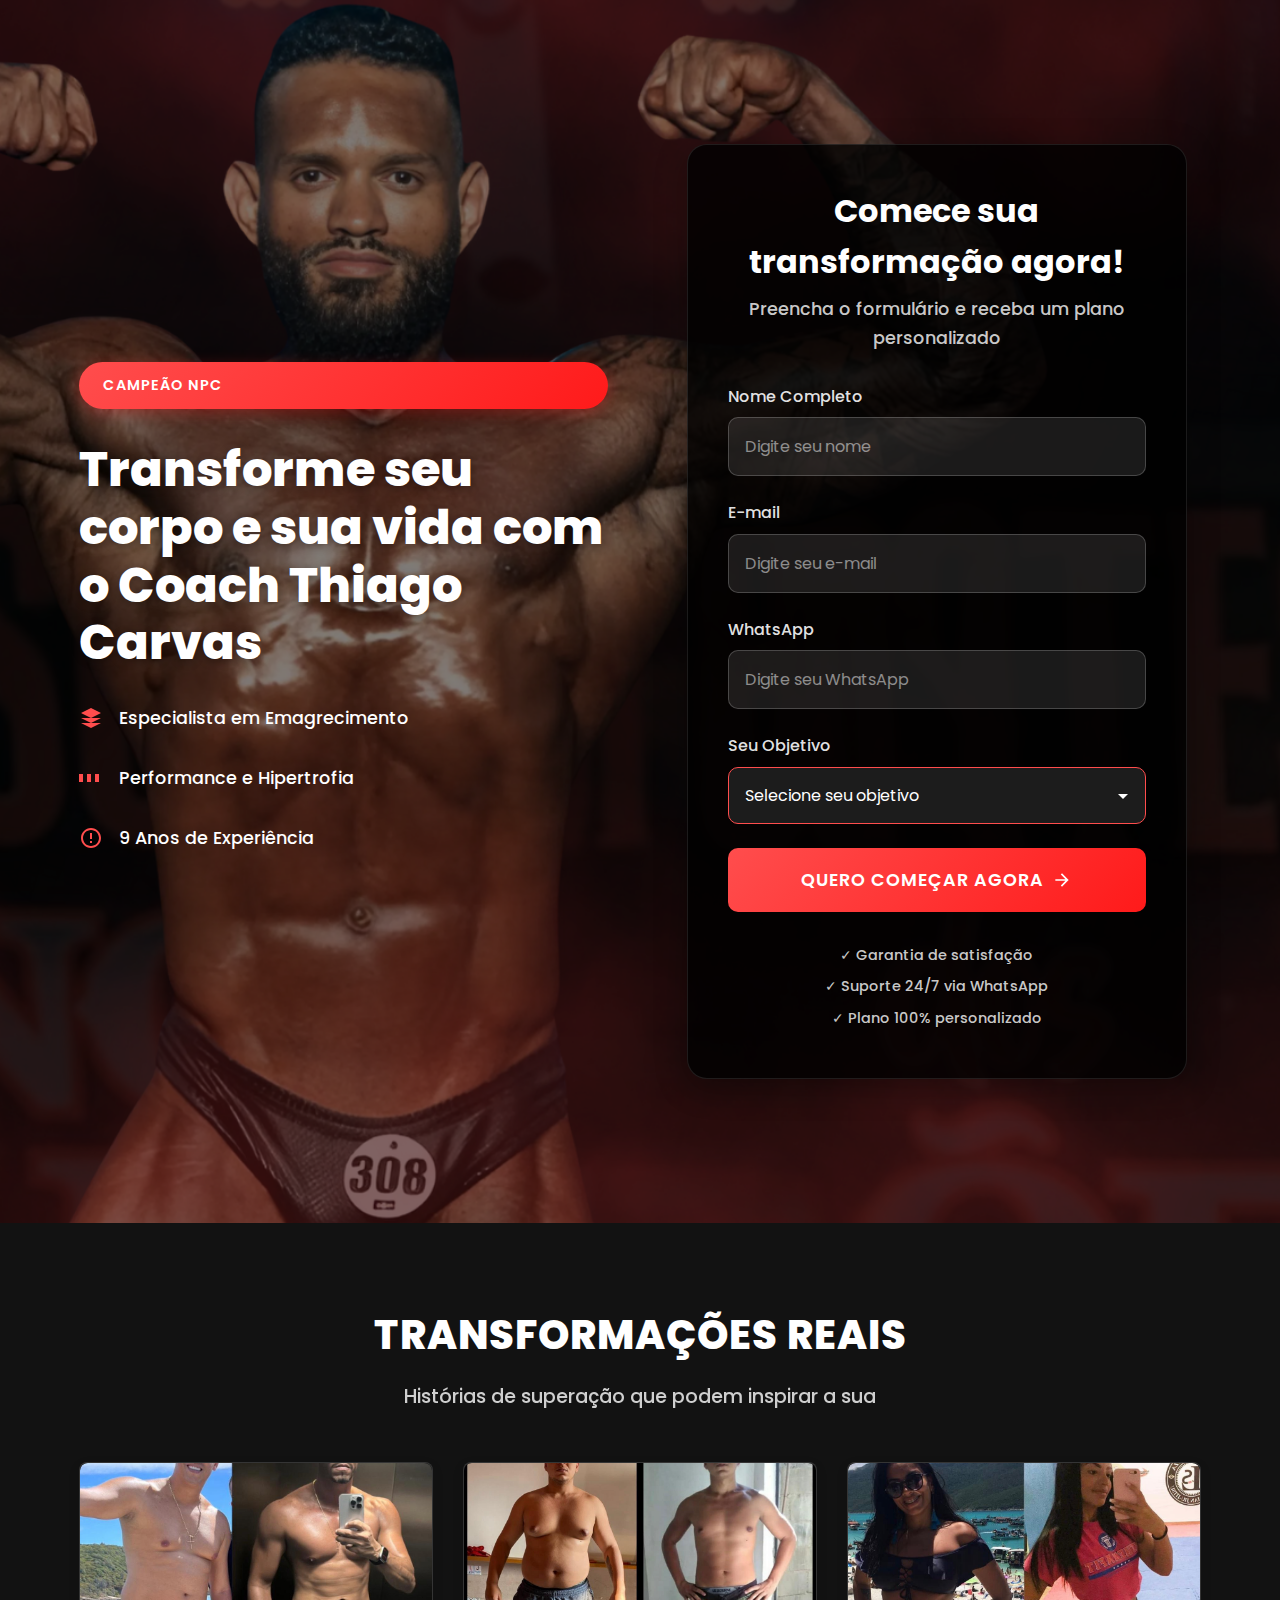
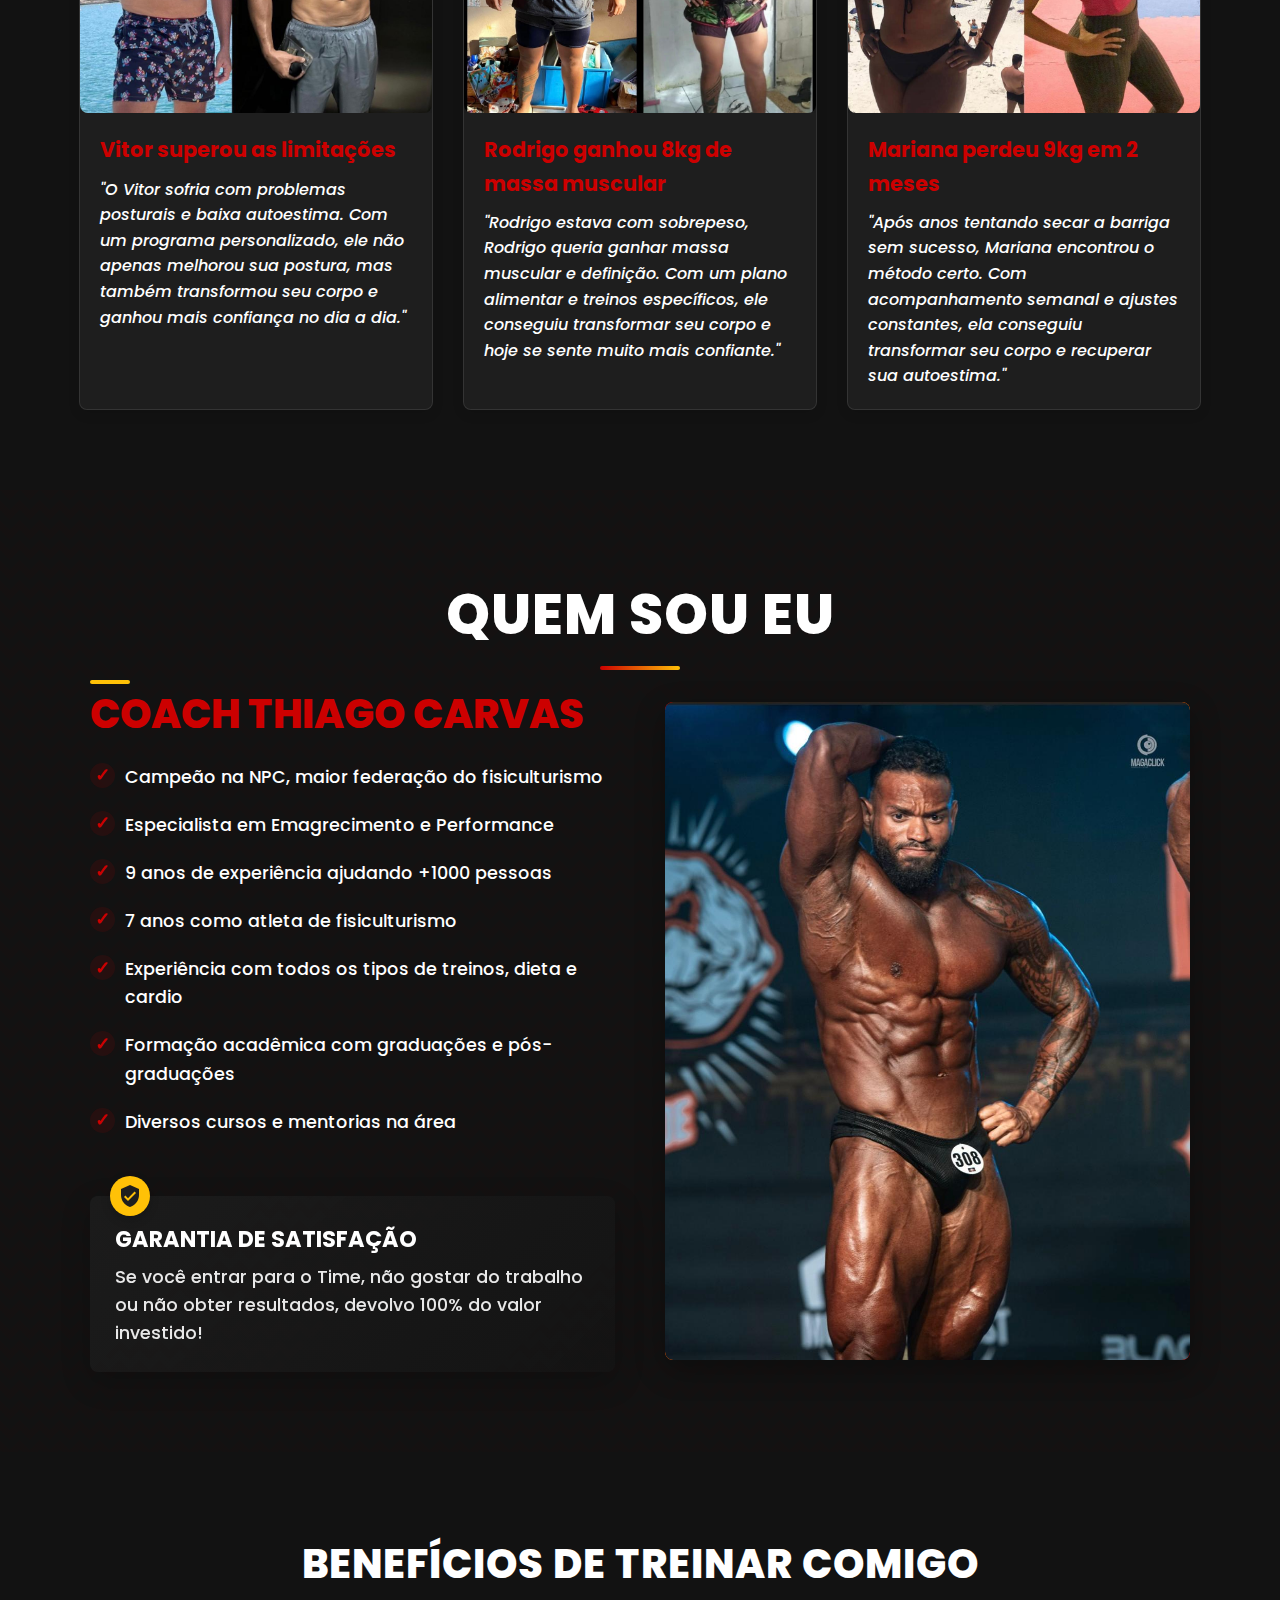
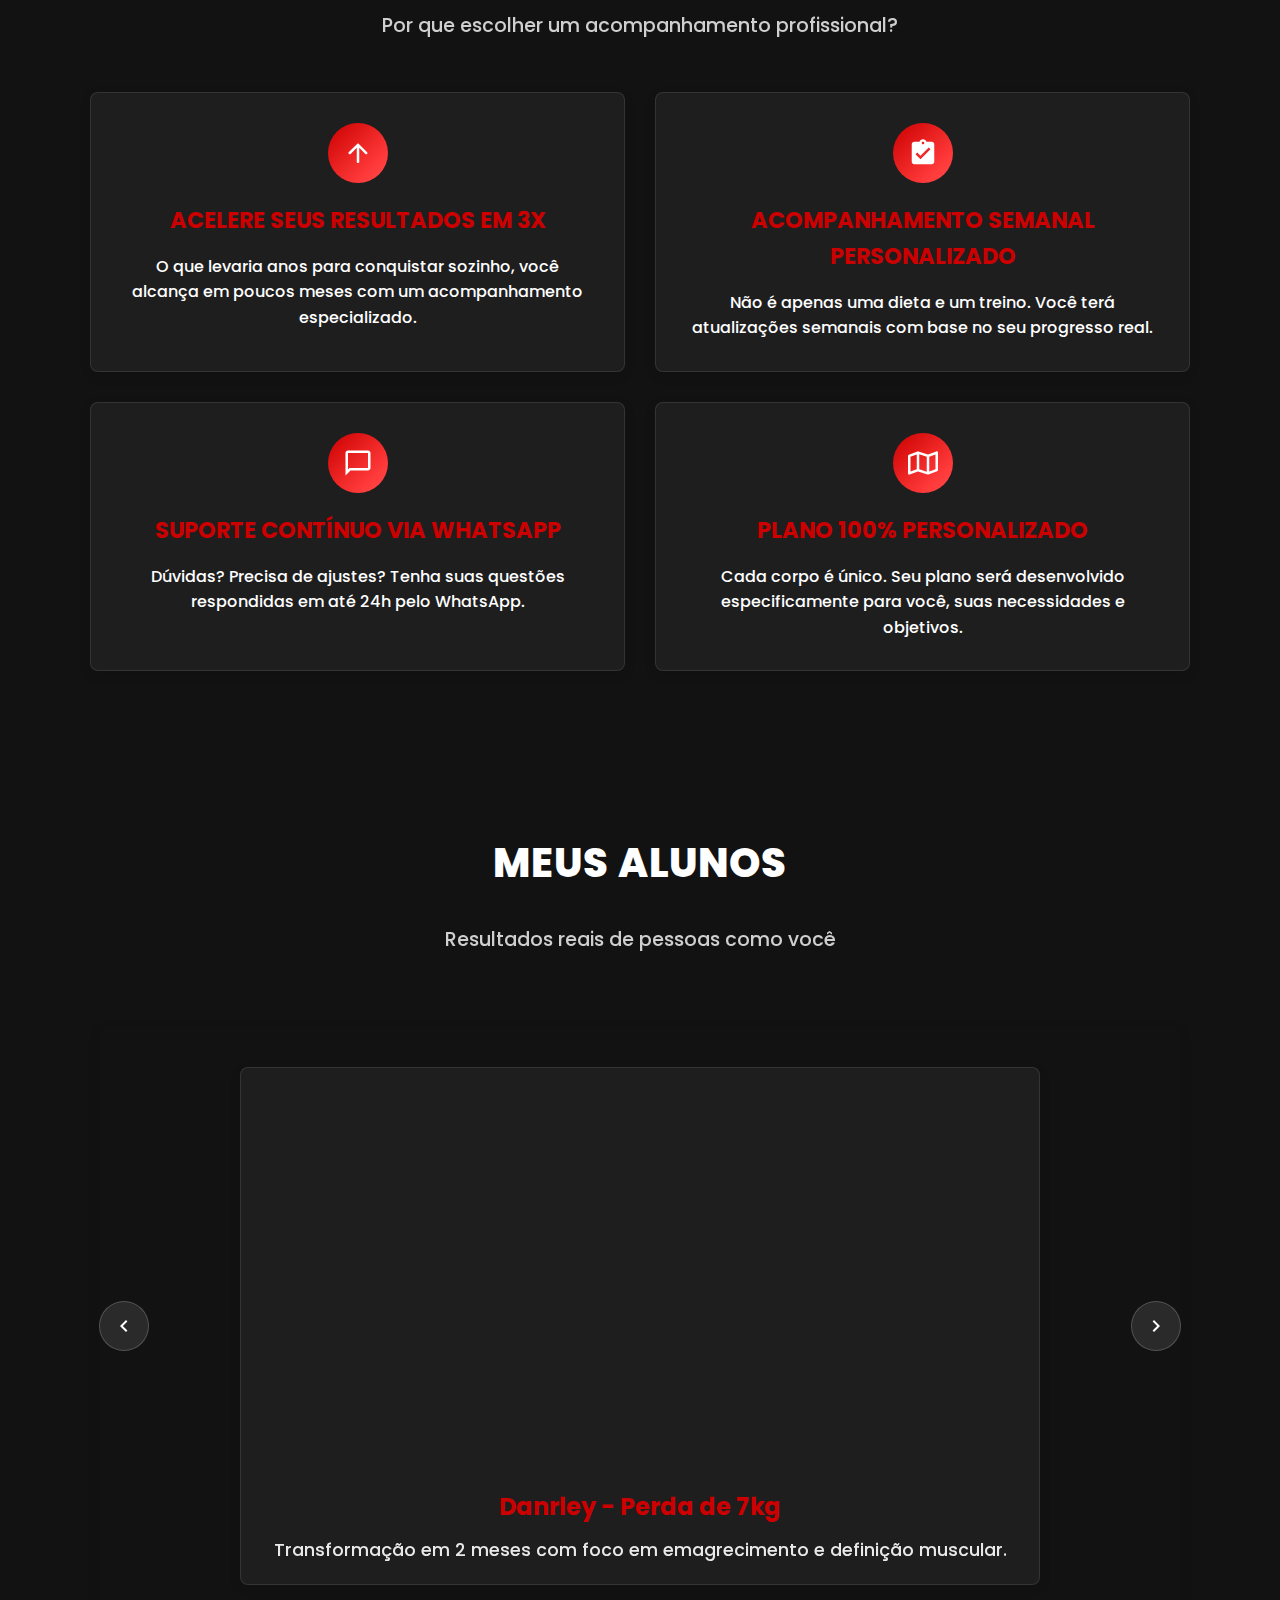
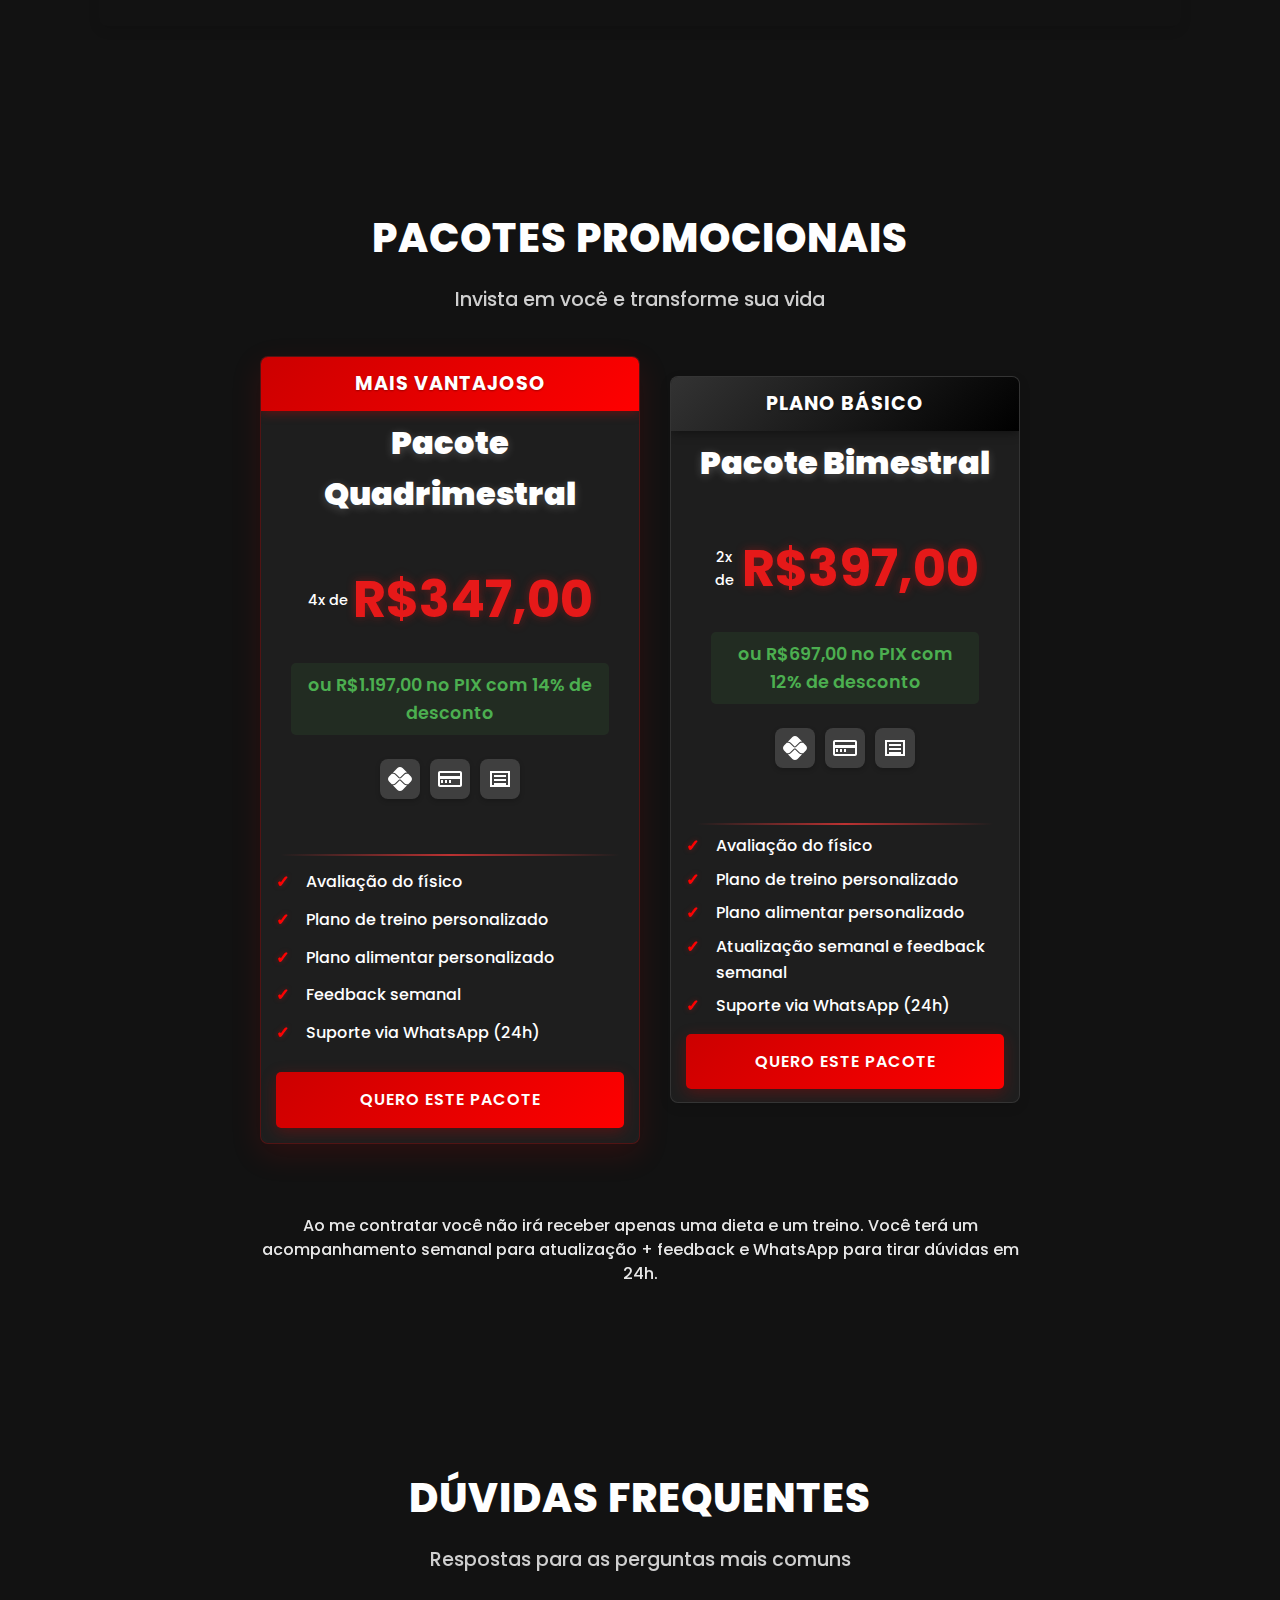
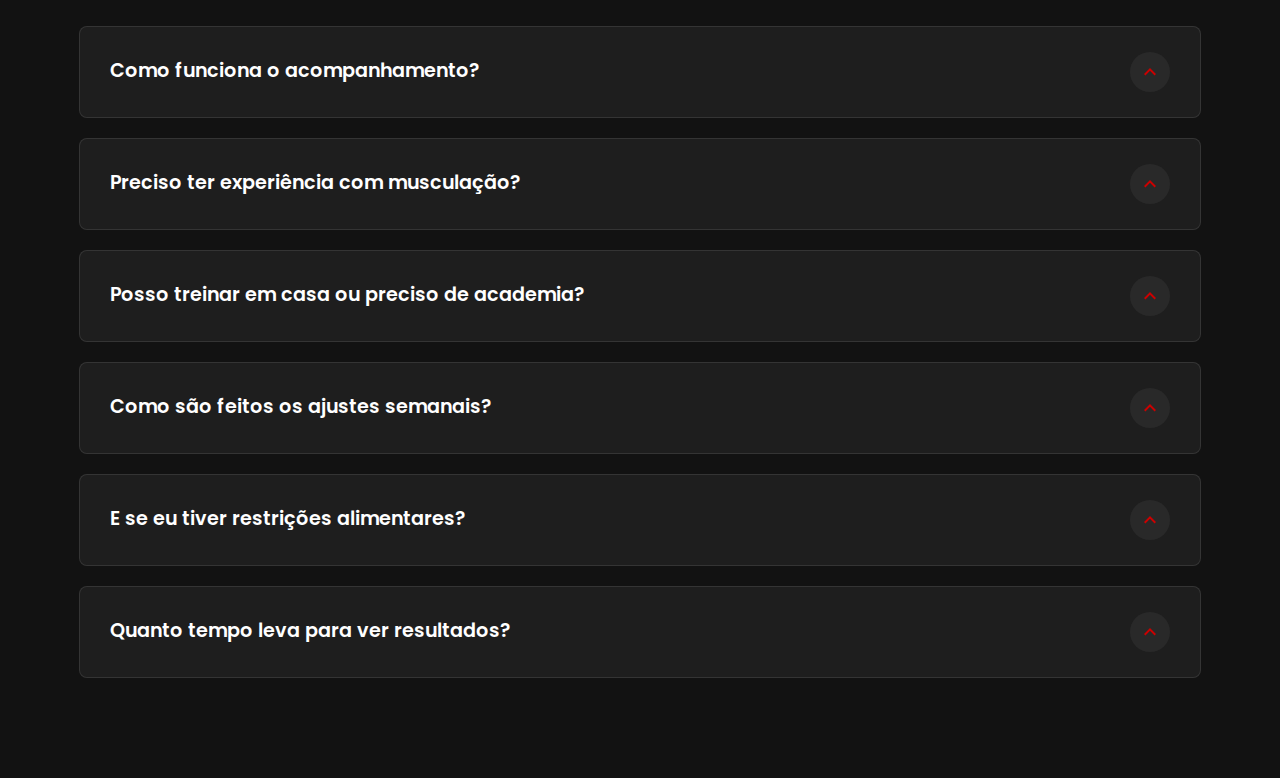
<file: index.html>
<!DOCTYPE html>
<html lang="pt-BR">
<!-- No head do documento -->
<head>
    <meta charset="UTF-8">
    <meta name="viewport" content="width=device-width, initial-scale=1.0">
    <title>Coach Thiago Carvas - Especialista em Emagrecimento e Performance</title>
    
    <!-- Estilos CSS -->
    <link rel="stylesheet" href="styles/reset.css">
    <link rel="stylesheet" href="styles/global.css">
    <link rel="stylesheet" href="styles/animations.css">
    <link rel="stylesheet" href="styles/banner.css">
    <link rel="stylesheet" href="styles/dores.css">
    <link rel="stylesheet" href="styles/quem-sou.css">
    <link rel="stylesheet" href="styles/beneficios.css">
    <link rel="stylesheet" href="styles/alunos.css">
    <link rel="stylesheet" href="styles/pacotes.css">
    <link rel="stylesheet" href="styles/preco.css">
    <link rel="stylesheet" href="styles/duvidas.css">
    <link rel="stylesheet" href="styles/transformacoes.css">
    
    <!-- Fontes -->
    <link rel="preconnect" href="https://fonts.googleapis.com">
    <link rel="preconnect" href="https://fonts.gstatic.com" crossorigin>
    <link href="https://fonts.googleapis.com/css2?family=Poppins:wght@300;400;500;600;700;800&family=Montserrat:wght@300;400;500;600;700;800&display=swap" rel="stylesheet">
    
    <link rel="preconnect" href="https://fonts.googleapis.com">
    <link rel="preconnect" href="https://fonts.gstatic.com" crossorigin>
    <link href="https://fonts.googleapis.com/css2?family=Montserrat:wght@300;400;500;600;700;800&display=swap" rel="stylesheet">
</head>
<body>
    <!-- Seção Banner -->
    <section id="banner" class="section-banner">
        <div class="banner-overlay"></div>
        <div class="container">
            <div class="banner-content">
                <div class="banner-text">
                    <div class="banner-badge">
                        <span>CAMPEÃO NPC</span>
                    </div>
                    <h1>Transforme seu corpo e sua vida com o Coach Thiago Carvas</h1>
                    <div class="banner-features">
                        <div class="feature-item">
                            <svg xmlns="http://www.w3.org/2000/svg" viewBox="0 0 24 24" fill="currentColor">
                                <path d="M12 2L2 7l10 5 10-5-10-5zM2 17l10 5 10-5M2 12l10 5 10-5"/>
                            </svg>
                            <span>Especialista em Emagrecimento</span>
                        </div>
                        <div class="feature-item">
                            <svg xmlns="http://www.w3.org/2000/svg" viewBox="0 0 24 24" fill="currentColor">
                                <path d="M20 12h-4V8h4v4zm0 4h-4v-4h4v4zm-8-8H8v4h4V8zm0 4H8v4h4v-4zM4 8H0v4h4V8zm0 4H0v4h4v-4z"/>
                            </svg>
                            <span>Performance e Hipertrofia</span>
                        </div>
                        <div class="feature-item">
                            <svg xmlns="http://www.w3.org/2000/svg" viewBox="0 0 24 24" fill="currentColor">
                                <path d="M12 2C6.48 2 2 6.48 2 12s4.48 10 10 10 10-4.48 10-10S17.52 2 12 2zm0 18c-4.41 0-8-3.59-8-8s3.59-8 8-8 8 3.59 8 8-3.59 8-8 8zm-1-13h2v6h-2zm0 8h2v2h-2z"/>
                            </svg>
                            <span>9 Anos de Experiência</span>
                        </div>
                    </div>
                </div>
                <div class="banner-form-container">
                    <div class="banner-form">
                        <div class="form-header">
                            <h2>Comece sua transformação agora!</h2>
                            <p>Preencha o formulário e receba um plano personalizado</p>
                        </div>
                        <form id="lead-form" action="https://formspree.io/f/mkgjgyjz" method="POST">
                            <div class="form-group">
                                <label for="nome">Nome Completo</label>
                                <input type="text" id="nome" name="nome" placeholder="Digite seu nome" required>
                            </div>
                            <div class="form-group">
                                <label for="email">E-mail</label>
                                <input type="email" id="email" name="email" placeholder="Digite seu e-mail" required>
                            </div>
                            <div class="form-group">
                                <label for="whatsapp">WhatsApp</label>
                                <input type="tel" id="whatsapp" name="whatsapp" placeholder="Digite seu WhatsApp" required>
                            </div>
                            <div class="form-group">
                                <label for="objetivo">Seu Objetivo</label>
                                <select id="objetivo" name="objetivo" required>
                                    <option value="" disabled selected>Selecione seu objetivo</option>
                                    <option value="emagrecimento">Emagrecimento</option>
                                    <option value="hipertrofia">Hipertrofia</option>
                                    <option value="performance">Performance</option>
                                    <option value="saude">Saúde e bem-estar</option>
                                </select>
                            </div>
                            <input type="hidden" name="_subject" value="Novo Lead - Site Coach Thiago Carvas">
                            <input type="text" name="_gotcha" style="display:none">
                            <button type="submit" class="btn-primary">
                                <span>QUERO COMEÇAR AGORA</span>
                                <svg xmlns="http://www.w3.org/2000/svg" viewBox="0 0 24 24" fill="currentColor">
                                    <path d="M12 4l-1.41 1.41L16.17 11H4v2h12.17l-5.58 5.59L12 20l8-8z"/>
                                </svg>
                            </button>
                        </form>
                        
                        <div id="form-success" class="form-success" style="display: none;">
                            <div class="success-icon">
                                <svg xmlns="http://www.w3.org/2000/svg" viewBox="0 0 24 24">
                                    <path d="M9 16.17L4.83 12l-1.42 1.41L9 19 21 7l-1.41-1.41z"/>
                                </svg>
                            </div>
                            <h3>Formulário enviado com sucesso!</h3>
                            <p>Obrigado por entrar em contato! Recebemos suas informações e entrarei em contato em breve para iniciarmos sua transformação.</p>
                            
                            <div class="next-steps">
                                <h4>Próximos passos:</h4>
                                <p>Enviarei uma mensagem para você nas próximas 24 horas com informações sobre como vamos iniciar o seu processo de transformação física.</p>
                                
                                <a href="https://wa.me/5521976216606?text=Ol%C3%A1%20Thiago%2C%20acabei%20de%20preencher%20o%20formul%C3%A1rio%20no%20seu%20site%20e%20gostaria%20de%20mais%20informa%C3%A7%C3%B5es!" class="btn-whatsapp">
                                    <svg xmlns="http://www.w3.org/2000/svg" viewBox="0 0 448 512" width="24" height="24">
                                        <path d="M380.9 97.1C339 55.1 283.2 32 223.9 32c-122.4 0-222 99.6-222 222 0 39.1 10.2 77.3 29.6 111L0 480l117.7-30.9c32.4 17.7 68.9 27 106.1 27h.1c122.3 0 224.1-99.6 224.1-222 0-59.3-25.2-115-67.1-157zm-157 341.6c-33.2 0-65.7-8.9-94-25.7l-6.7-4-69.8 18.3L72 359.2l-4.4-7c-18.5-29.4-28.2-63.3-28.2-98.2 0-101.7 82.8-184.5 184.6-184.5 49.3 0 95.6 19.2 130.4 54.1 34.8 34.9 56.2 81.2 56.1 130.5 0 101.8-84.9 184.6-186.6 184.6zm101.2-138.2c-5.5-2.8-32.8-16.2-37.9-18-5.1-1.9-8.8-2.8-12.5 2.8-3.7 5.6-14.3 18-17.6 21.8-3.2 3.7-6.5 4.2-12 1.4-32.6-16.3-54-29.1-75.5-66-5.7-9.8 5.7-9.1 16.3-30.3 1.8-3.7.9-6.9-.5-9.7-1.4-2.8-12.5-30.1-17.1-41.2-4.5-10.8-9.1-9.3-12.5-9.5-3.2-.2-6.9-.2-10.6-.2-3.7 0-9.7 1.4-14.8 6.9-5.1 5.6-19.4 19-19.4 46.3 0 27.3 19.9 53.7 22.6 57.4 2.8 3.7 39.1 59.7 94.8 83.8 35.2 15.2 49 16.5 66.6 13.9 10.7-1.6 32.8-13.4 37.4-26.4 4.6-13 4.6-24.1 3.2-26.4-1.3-2.5-5-3.9-10.5-6.6z" fill="white"/>
                                    </svg>
                                    Falar no WhatsApp
                                </a>
                            </div>
                        </div>
                        
                        <div class="form-footer">
                            <p>✓ Garantia de satisfação</p>
                            <p>✓ Suporte 24/7 via WhatsApp</p>
                            <p>✓ Plano 100% personalizado</p>
                        </div>
                    </div>
                </div>
            </div>
        </div>
    </section>
    <!-- Seção Dores e Desejos -->
    <section id="dores" class="section-dores">
        <div class="container">
            <h2 class="section-title">Transformações Reais</h2>
            <p class="section-subtitle">Histórias de superação que podem inspirar a sua</p>
            
            <div class="historias-container">
                <div class="historia-card">
                    <div class="historia-imagens">
                        <img src="assets/images/aluno-4.jpg" alt="Transformação de aluno" class="img-antes-depois">
                    </div>
                    <div class="historia-texto">
                        <h3>Vitor superou as limitações</h3>
                        <p>"O Vitor sofria com problemas posturais e baixa autoestima. Com um programa personalizado, ele não apenas melhorou sua postura, mas também transformou seu corpo e ganhou mais confiança no dia a dia."</p>
                    </div>
                </div>
                
                <div class="historia-card">
                    <div class="historia-imagens">
                        <img src="assets/images/aluno-5.jpg" alt="Transformação de aluno" class="img-antes-depois">
                    </div>
                    <div class="historia-texto">
                        <h3>Rodrigo ganhou 8kg de massa muscular</h3>
                        <p>"Rodrigo estava com sobrepeso, Rodrigo queria ganhar massa muscular e definição. Com um plano alimentar e treinos específicos, ele conseguiu transformar seu corpo e hoje se sente muito mais confiante."</p>
                    </div>
                </div>
                
                <div class="historia-card">
                    <div class="historia-imagens">
                        <img src="assets/images/aluno-1.jpg" alt="Transformação de aluno" class="img-antes-depois">
                    </div>
                    <div class="historia-texto">
                        <h3>Mariana perdeu 9kg em 2 meses</h3>
                        <p>"Após anos tentando secar a barriga sem sucesso, Mariana encontrou o método certo. Com acompanhamento semanal e ajustes constantes, ela conseguiu transformar seu corpo e recuperar sua autoestima."</p>
                    </div>
                </div>
            </div>
        </div>
    </section>

    <!-- Seção Quem Sou Eu -->
    <section id="quem-sou" class="section-quem-sou">
        <div class="container">
            <h2 class="section-title">Quem Sou Eu</h2>
            <div class="quem-sou-content">
                <div class="quem-sou-texto">
                    <h3>Coach Thiago Carvas</h3>
                    <ul class="credentials-list">
                        <li>Campeão na NPC, maior federação do fisiculturismo</li>
                        <li>Especialista em Emagrecimento e Performance</li>
                        <li>9 anos de experiência ajudando +1000 pessoas</li>
                        <li>7 anos como atleta de fisiculturismo</li>
                        <li>Experiência com todos os tipos de treinos, dieta e cardio</li>
                        <li>Formação acadêmica com graduações e pós-graduações</li>
                        <li>Diversos cursos e mentorias na área</li>
                    </ul>
                    <div class="garantia">
                        <div class="garantia-icon">
                            <svg xmlns="http://www.w3.org/2000/svg" viewBox="0 0 24 24">
                                <path d="M12 1L3 5v6c0 5.55 3.84 10.74 9 12 5.16-1.26 9-6.45 9-12V5l-9-4zm-2 16l-4-4 1.41-1.41L10 14.17l6.59-6.59L18 9l-8 8z"/>
                            </svg>
                        </div>
                        <h3>Garantia de Satisfação</h3>
                        <p>Se você entrar para o Time, não gostar do trabalho ou não obter resultados, devolvo 100% do valor investido!</p>
                    </div>
                </div>
                <div class="quem-sou-imagem">
                    <img src="assets/images/coach-thiago.jpg" alt="Coach Thiago Carvas">
                </div>
            </div>
        </div>
    </section>

    <!-- Seção Benefícios -->
    <section id="beneficios" class="section-beneficios">
        <div class="container">
            <h2 class="section-title">Benefícios de Treinar Comigo</h2>
            <p class="section-subtitle">Por que escolher um acompanhamento profissional?</p>
            
            <div class="beneficios-container">
                <div class="beneficio-card">
                    <div class="beneficio-icon">
                        <svg xmlns="http://www.w3.org/2000/svg" viewBox="0 0 24 24" fill="currentColor">
                            <path d="M13 19V7.83l4.88 4.88c.39.39 1.03.39 1.42 0 .39-.39.39-1.02 0-1.41l-6.59-6.59c-.39-.39-1.02-.39-1.41 0l-6.6 6.58c-.39-.39-.39 1.02 0 1.41.39.39 1.02.39 1.41 0L11 7.83V19c0 .55.45 1 1 1s1-.45 1-1z"/>
                        </svg>
                    </div>
                    <h3>Acelere seus Resultados em 3x</h3>
                    <p>O que levaria anos para conquistar sozinho, você alcança em poucos meses com um acompanhamento especializado.</p>
                </div>
                
                <div class="beneficio-card">
                    <div class="beneficio-icon">
                        <svg xmlns="http://www.w3.org/2000/svg" viewBox="0 0 24 24" fill="currentColor">
                            <path d="M19 3h-4.18C14.4 1.84 13.3 1 12 1s-2.4.84-2.82 2H5c-1.1 0-2 .9-2 2v14c0 1.1.9 2 2 2h14c1.1 0 2-.9 2-2V5c0-1.1-.9-2-2-2zm-7 0c.55 0 1 .45 1 1s-.45 1-1 1-1-.45-1-1 .45-1 1-1zm-2 14l-4-4 1.41-1.41L10 14.17l6.59-6.59L18 9l-8 8z"/>
                        </svg>
                    </div>
                    <h3>Acompanhamento Semanal Personalizado</h3>
                    <p>Não é apenas uma dieta e um treino. Você terá atualizações semanais com base no seu progresso real.</p>
                </div>
                
                <div class="beneficio-card">
                    <div class="beneficio-icon">
                        <svg xmlns="http://www.w3.org/2000/svg" viewBox="0 0 24 24" fill="currentColor">
                            <path d="M20 2H4c-1.1 0-2 .9-2 2v18l4-4h14c1.1 0 2-.9 2-2V4c0-1.1-.9-2-2-2zm0 14H5.17L4 17.17V4h16v12z"/>
                        </svg>
                    </div>
                    <h3>Suporte Contínuo via WhatsApp</h3>
                    <p>Dúvidas? Precisa de ajustes? Tenha suas questões respondidas em até 24h pelo WhatsApp.</p>
                </div>
                
                <div class="beneficio-card">

                    <div class="beneficio-icon">
                        <svg xmlns="http://www.w3.org/2000/svg" viewBox="0 0 576 512" fill="currentColor">
                            <path d="M565.6 36.2C572.1 40.7 576 48.1 576 56l0 336c0 10-6.2 18.9-15.5 22.4l-168 64c-5.2 2-10.9 2.1-16.1 .3L192.5 417.5l-160 61c-7.4 2.8-15.7 1.8-22.2-2.7S0 463.9 0 456L0 120c0-10 6.1-18.9 15.5-22.4l168-64c5.2-2 10.9-2.1 16.1-.3L383.5 94.5l160-61c7.4-2.8 15.7-1.8 22.2 2.7zM48 136.5l0 284.6 120-45.7 0-284.6L48 136.5zM360 422.7l0-285.4-144-48 0 285.4 144 48zm48-1.5l120-45.7 0-284.6L408 136.5l0 284.6z"/>
                        </svg>
                    </div>
                    <h3>Plano 100% Personalizado</h3>
                    <p>Cada corpo é único. Seu plano será desenvolvido especificamente para você, suas necessidades e objetivos.</p>
                </div>
            </div>
        </div>
    </section>

    <!-- Seção Meus Alunos (Carrossel) -->
    <section id="alunos" class="section-alunos">
        <div class="container">
            <h2 class="section-title">Meus Alunos</h2>
            <p class="section-subtitle">Resultados reais de pessoas como você</p>
            
            <div class="carousel-container">
                <div class="carousel-wrapper">
                    <div class="carousel-track" id="carousel-track">
                        <!-- Slides do carrossel -->
                        <div class="carousel-slide">
                            <div class="transformation-card">
                                <img src="assets/images/antesdepois01.jpg" alt="Antes e depois de aluno" loading="lazy" draggable="false">
                                <div class="transformation-details">
                                    <h3>Danrley - Perda de 7kg</h3>
                                    <p>Transformação em 2 meses com foco em emagrecimento e definição muscular.</p>
                                </div>
                            </div>
                        </div>
                        <div class="carousel-slide">
                            <div class="transformation-card">
                                <img src="assets/images/antesdepois02.jpg" alt="Antes e depois de aluno" loading="lazy" draggable="false">
                                <div class="transformation-details">
                                    <h3>Thiago - Queima de gordura</h3>
                                    <p>Ganho de 11kg de massa muscular e redução de percentual de gordura em 4 meses.</p>
                                </div>
                            </div>
                        </div>
                        <div class="carousel-slide">
                            <div class="transformation-card">
                                <img src="assets/images/antesdepois04.jpg" alt="Antes e depois de aluno" loading="lazy" draggable="false">
                                <div class="transformation-details">
                                    <h3>Luan - Definição</h3>
                                    <p>Foco em definição muscular e melhora de performance em 3 meses de treino.</p>
                                </div>
                            </div>
                        </div>
                        <div class="carousel-slide">
                            <div class="transformation-card">
                                <img src="assets/images/antesdepois07.jpg" alt="Antes e depois de aluno" loading="lazy" draggable="false">
                                <div class="transformation-details">
                                    <h3>Pamella - Redução de gordura</h3>
                                    <p>Perda de 6% de gordura corporal e melhora significativa na qualidade de vida em 3 meses.</p>
                                </div>
                            </div>
                        </div>
                        <div class="carousel-slide">
                            <div class="transformation-card">
                                <img src="assets/images/antesdepois08.jpg" alt="Antes e depois de aluno" loading="lazy" draggable="false">
                                <div class="transformation-details">
                                    <h3>Wellington - Hipertrofia</h3>
                                    <p>Ganho de 12kg de massa muscular e transformação corporal em 10 meses.</p>
                                </div>
                            </div>
                        </div>
                        <div class="carousel-slide">
                            <div class="transformation-card">
                                <img src="assets/images/antesdepois10.jpg" alt="Antes e depois de aluno" loading="lazy" draggable="false">
                                <div class="transformation-details">
                                    <h3>Lucas - Tonificação</h3>
                                    <p>Tonificação muscular e perda de 7% de gordura corporal em 4 meses.</p>
                                </div>
                            </div>
                        </div>
                    </div>
                </div>
                <div class="carousel-controls">
                    <button id="prev-btn" class="carousel-btn prev-btn" aria-label="Slide anterior">
                        <svg xmlns="http://www.w3.org/2000/svg" viewBox="0 0 24 24" fill="currentColor">
                            <path d="M15.41 7.41L14 6l-6 6 6 6 1.41-1.41L10.83 12z"/>
                        </svg>
                    </button>
                    <button id="next-btn" class="carousel-btn next-btn" aria-label="Próximo slide">
                        <svg xmlns="http://www.w3.org/2000/svg" viewBox="0 0 24 24" fill="currentColor">
                            <path d="M10 6L8.59 7.41 13.17 12l-4.58 4.59L10 18l6-6z"/>
                        </svg>
                    </button>
                </div>
            </div>
        </div>
    </section>

    <!-- Seção Pacotes Promocionais -->
    <section id="pacotes" class="section-pacotes">
        <div class="container">
            <h2 class="section-title">Pacotes Promocionais</h2>
            <p class="section-subtitle">Invista em você e transforme sua vida</p>
            <div class="pacotes-container">
                <div class="pacote-card mensal">
                    <div class="pacote-tag basico">PLANO BÁSICO</div>
                    <div class="pacote-header">
                        <h3>Pacote Bimestral</h3>
                        <div class="pacote-preco">
                            <div class="preco-atual-container">
                                <div class="preco-parcela-prefixo">2x de</div>
                                <span class="preco-atual">R$397,00</span>
                            </div>
                            <span class="somente-vista">ou R$697,00 no PIX com 12% de desconto</span>
                            <div class="pagamento-opcoes">
                                <div class="pagamento-icone" title="PIX">
                                    <svg xmlns="http://www.w3.org/2000/svg" viewBox="0 0 512 512" width="24" height="24" fill="#ffffff">
                                        <path d="M242.4 292.5C247.8 287.1 257.1 287.1 262.5 292.5L339.5 369.5C353.7 383.7 372.6 391.5 392.6 391.5H407.7L310.6 488.6C280.3 518.1 231.1 518.1 200.8 488.6L103.3 391.2H112.6C132.6 391.2 151.5 383.4 165.7 369.2L242.4 292.5zM262.5 218.9C256.1 224.4 247.9 224.5 242.4 218.9L165.7 142.2C151.5 127.1 132.6 120.2 112.6 120.2H103.3L200.7 22.8C231.1-7.6 280.3-7.6 310.6 22.8L407.8 119.9H392.6C372.6 119.9 353.7 127.7 339.5 141.9L262.5 218.9zM112.6 142.7C126.4 142.7 139.1 148.3 149.7 158.1L226.4 234.8C233.6 241.1 243 245.6 252.5 245.6C261.9 245.6 271.3 241.1 278.5 234.8L355.5 157.8C365.3 148.1 378.8 142.5 392.6 142.5H430.3L488.6 200.8C518.9 231.1 518.9 280.3 488.6 310.6L430.3 368.9H392.6C378.8 368.9 365.3 363.3 355.5 353.5L278.5 276.5C264.6 262.6 240.3 262.6 226.4 276.6L149.7 353.2C139.1 363 126.4 368.6 112.6 368.6H80.8L22.8 310.6C-7.6 280.3-7.6 231.1 22.8 200.8L80.8 142.7H112.6z"/>
                                    </svg>
                                </div>
                                <div class="pagamento-icone" title="Cartão de Crédito">
                                    <svg xmlns="http://www.w3.org/2000/svg" viewBox="0 0 24 24" width="24" height="24" fill="#ffffff">
                                        <path d="M22 4H2C0.9 4 0 4.9 0 6V18C0 19.1 0.9 20 2 20H22C23.1 20 24 19.1 24 18V6C24 4.9 23.1 4 22 4ZM22 18H2V12H22V18ZM22 9H2V6H22V9Z"/>
                                        <rect x="3" y="13" width="2" height="3"/>
                                        <rect x="7" y="13" width="2" height="3"/>
                                        <rect x="11" y="13" width="2" height="3"/>
                                    </svg>
                                </div>
                                <div class="pagamento-icone" title="Boleto">
                                    <svg xmlns="http://www.w3.org/2000/svg" viewBox="0 0 24 24" width="24" height="24" fill="#ffffff">
                                        <path d="M2 4v16h20V4H2zm18 14H4V6h16v12zM6 8v2h12V8H6zm0 4v2h12v-2H6zm0 4v2h12v-2H6z"/>
                                    </svg>
                                </div>
                            </div>
                        </div>
                    </div>
                    <div class="pacote-content">
                        <!-- Removendo a seção duplicada de ícones de pagamento -->
                        
                        <ul class="pacote-beneficios">
                            <li>Avaliação do físico</li>
                            <li>Plano de treino personalizado</li>
                            <li>Plano alimentar personalizado</li>
                            <li>Atualização semanal e feedback semanal</li>
                            <li>Suporte via WhatsApp (24h)</li>
                        </ul>
                        <a href="https://wa.me/5521976216606?text=Oi%20Thiago%2C%20quero%20come%C3%A7ar%20com%20o%20treinamento%20bimestral!" class="btn btn-trimestral">QUERO ESTE PACOTE</a>
                    </div>
                </div>
                <div class="pacote-card destaque">
                    <div class="pacote-tag">Mais vantajoso</div>
                    <div class="pacote-header">
                        <h3>Pacote Quadrimestral</h3>
                        <div class="pacote-preco">
                            <div class="preco-atual-container">
                                <div class="preco-parcela-prefixo">4x de</div>
                                <span class="preco-atual">R$347,00</span>
                            </div>
                            <span class="somente-vista">ou R$1.197,00 no PIX com 14% de desconto</span>
                            <div class="pagamento-opcoes">
                                <div class="pagamento-icone" title="PIX">
                                    <svg xmlns="http://www.w3.org/2000/svg" viewBox="0 0 512 512" width="24" height="24" fill="#ffffff">
                                        <path d="M242.4 292.5C247.8 287.1 257.1 287.1 262.5 292.5L339.5 369.5C353.7 383.7 372.6 391.5 392.6 391.5H407.7L310.6 488.6C280.3 518.1 231.1 518.1 200.8 488.6L103.3 391.2H112.6C132.6 391.2 151.5 383.4 165.7 369.2L242.4 292.5zM262.5 218.9C256.1 224.4 247.9 224.5 242.4 218.9L165.7 142.2C151.5 127.1 132.6 120.2 112.6 120.2H103.3L200.7 22.8C231.1-7.6 280.3-7.6 310.6 22.8L407.8 119.9H392.6C372.6 119.9 353.7 127.7 339.5 141.9L262.5 218.9zM112.6 142.7C126.4 142.7 139.1 148.3 149.7 158.1L226.4 234.8C233.6 241.1 243 245.6 252.5 245.6C261.9 245.6 271.3 241.1 278.5 234.8L355.5 157.8C365.3 148.1 378.8 142.5 392.6 142.5H430.3L488.6 200.8C518.9 231.1 518.9 280.3 488.6 310.6L430.3 368.9H392.6C378.8 368.9 365.3 363.3 355.5 353.5L278.5 276.5C264.6 262.6 240.3 262.6 226.4 276.6L149.7 353.2C139.1 363 126.4 368.6 112.6 368.6H80.8L22.8 310.6C-7.6 280.3-7.6 231.1 22.8 200.8L80.8 142.7H112.6z"/>
                                    </svg>
                                </div>
                                <div class="pagamento-icone" title="Cartão de Crédito">
                                    <svg xmlns="http://www.w3.org/2000/svg" viewBox="0 0 24 24" width="24" height="24" fill="#ffffff">
                                        <path d="M22 4H2C0.9 4 0 4.9 0 6V18C0 19.1 0.9 20 2 20H22C23.1 20 24 19.1 24 18V6C24 4.9 23.1 4 22 4ZM22 18H2V12H22V18ZM22 9H2V6H22V9Z"/>
                                        <rect x="3" y="13" width="2" height="3"/>
                                        <rect x="7" y="13" width="2" height="3"/>
                                        <rect x="11" y="13" width="2" height="3"/>
                                    </svg>
                                </div>
                                <div class="pagamento-icone" title="Boleto">
                                    <svg xmlns="http://www.w3.org/2000/svg" viewBox="0 0 24 24" width="24" height="24" fill="#ffffff">
                                        <path d="M2 4v16h20V4H2zm18 14H4V6h16v12zM6 8v2h12V8H6zm0 4v2h12v-2H6zm0 4v2h12v-2H6z"/>
                                    </svg>
                                </div>
                            </div>
                        </div>
                    </div>
                    <div class="pacote-content">
                        <ul class="pacote-beneficios">
                            <li>Avaliação do físico</li>
                            <li>Plano de treino personalizado</li>
                            <li>Plano alimentar personalizado</li>
                            <li>Feedback semanal</li>
                            <li>Suporte via WhatsApp (24h)</li>
                        </ul>
                        <a href="https://wa.me/5521976216606?text=Oi%20Thiago%2C%20quero%20come%C3%A7ar%20com%20o%20treinamento%20Quadrimestral!" class="btn btn-trimestral">QUERO ESTE PACOTE</a>
                    </div>
                </div>
            </div>
            <div class="pacote-info">
                <p>Ao me contratar você não irá receber apenas uma dieta e um treino. Você terá um acompanhamento semanal para atualização + feedback e WhatsApp para tirar dúvidas em 24h.</p>
            </div>
            
        </div>
    </section>

    <!-- Seção Dúvidas Frequentes -->
    <section id="duvidas" class="section-duvidas">
        <div class="container">
            <h2 class="section-title">Dúvidas Frequentes</h2>
            <p class="section-subtitle">Respostas para as perguntas mais comuns</p>
            
            <div class="duvidas-container">
                    <div class="duvida-item">
                        <div class="duvida-pergunta">
                            <h3>Como funciona o acompanhamento?</h3>
                            <span class="duvida-toggle">
                                <svg xmlns="http://www.w3.org/2000/svg" viewBox="0 0 24 24" fill="currentColor">
                                    <path d="M12 8l-6 6 1.41 1.41L12 10.83l4.59 4.58L18 14z"/>
                                </svg>
                            </span>
                        </div>
                        <div class="duvida-resposta">
                            <p>O acompanhamento é feito de forma online. Após a contratação, você receberá um formulário detalhado para preenchimento. Com base nas suas informações, desenvolverei um plano personalizado de treino e alimentação. Semanalmente, irei avaliar seu progresso e realizar ajustes se necessário conforme seu progresso e você terá suporte via WhatsApp para tirar dúvidas a qualquer momento.</p>
                        </div>
                    </div>
                    
                    <div class="duvida-item">
                        <div class="duvida-pergunta">
                            <h3>Preciso ter experiência com musculação?</h3>
                            <span class="duvida-toggle">
                                <svg xmlns="http://www.w3.org/2000/svg" viewBox="0 0 24 24" fill="currentColor">
                                    <path d="M12 8l-6 6 1.41 1.41L12 10.83l4.59 4.58L18 14z"/>
                                </svg>
                            </span>
                        </div>
                        <div class="duvida-resposta">
                            <p>Não é necessário ter experiência prévia com musculação. O plano será adaptado ao seu nível de experiência. Se você for iniciante, receberá orientações detalhadas sobre a execução dos exercícios, incluindo vídeos explicativos quando necessário.</p>
                        </div>
                    </div>
                    
                    <div class="duvida-item">
                        <div class="duvida-pergunta">
                            <h3>Posso treinar em casa ou preciso de academia?</h3>
                            <span class="duvida-toggle">
                                <svg xmlns="http://www.w3.org/2000/svg" viewBox="0 0 24 24" fill="currentColor">
                                    <path d="M12 8l-6 6 1.41 1.41L12 10.83l4.59 4.58L18 14z"/>
                                </svg>
                            </span>
                        </div>
                        <div class="duvida-resposta">
                            <p>Os planos podem ser adaptados para treinos em casa ou na academia, dependendo dos equipamentos que você tem disponíveis. No entanto, para resultados ótimos, recomendo acesso a uma academia com equipamentos básicos de musculação.</p>
                        </div>
                    </div>
                    
                    <div class="duvida-item">
                        <div class="duvida-pergunta">
                            <h3>Como são feitos os ajustes semanais?</h3>
                            <span class="duvida-toggle">
                                <svg xmlns="http://www.w3.org/2000/svg" viewBox="0 0 24 24" fill="currentColor">
                                    <path d="M12 8l-6 6 1.41 1.41L12 10.83l4.59 4.58L18 14z"/>
                                </svg>
                            </span>
                        </div>
                        <div class="duvida-resposta">
                            <p>Semanalmente, você enviará fotos do seu progresso e preencherá um formulário de feedback sobre como se sentiu com o treino e a alimentação. Com base nessas informações, farei os ajustes necessários para garantir que você continue progredindo de forma constante.</p>
                        </div>
                    </div>
                    
                    <div class="duvida-item">
                        <div class="duvida-pergunta">
                            <h3>E se eu tiver restrições alimentares?</h3>
                            <span class="duvida-toggle">
                                <svg xmlns="http://www.w3.org/2000/svg" viewBox="0 0 24 24" fill="currentColor">
                                    <path d="M12 8l-6 6 1.41 1.41L12 10.83l4.59 4.58L18 14z"/>
                                </svg>
                            </span>
                        </div>
                        <div class="duvida-resposta">
                            <p>Todas as restrições alimentares são consideradas no desenvolvimento do seu plano alimentar. Seja por alergias, intolerâncias, preferências pessoais ou escolhas como vegetarianismo/veganismo, seu plano será totalmente adaptado às suas necessidades.</p>
                        </div>
                    </div>
                    
                    <div class="duvida-item">
                        <div class="duvida-pergunta">
                            <h3>Quanto tempo leva para ver resultados?</h3>
                            <span class="duvida-toggle">
                                <svg xmlns="http://www.w3.org/2000/svg" viewBox="0 0 24 24" fill="currentColor">
                                    <path d="M12 8l-6 6 1.41 1.41L12 10.83l4.59 4.58L18 14z"/>
                                </svg>
                            </span>
                        </div>
                        <div class="duvida-resposta">
                            <p>Os resultados variam de pessoa para pessoa, mas a maioria dos alunos começa a notar mudanças nas primeiras 2-3 semanas. Resultados mais significativos geralmente são visíveis após 4-8 semanas de comprometimento com o plano. O importante é a consistência e seguir as orientações corretamente.</p>
                        </div>
                    </div>
                </div>
            </div>
        </div>
    </section>

    <!-- Scripts JS -->
    <script src="scripts/accordion.js"></script>
    <script src="scripts/carousel.js"></script>
    <script src="scripts/duvidas.js"></script>
    <script src="scripts/form.js"></script>
    <script src="scripts/scroll-animation.js"></script>
    <script src="scripts/pacote-animation.js"></script>
    
    <script>
        // Manipulação do formulário Formspree
        document.getElementById('lead-form').addEventListener('submit', function(event) {
            var form = this;
            var submitBtn = form.querySelector('button[type="submit"]');
            var btnText = submitBtn.querySelector('span');
            var originalText = btnText.textContent;
            var formSuccess = document.getElementById('form-success');
            
            // Altera o texto do botão durante o envio
            btnText.textContent = "ENVIANDO...";
            submitBtn.disabled = true;
            
            // Intercepta o envio do formulário para mostrar a mensagem de sucesso
            event.preventDefault();
            
            // Envia os dados usando fetch API
            fetch(form.action, {
                method: form.method,
                body: new FormData(form),
                headers: {
                    'Accept': 'application/json'
                }
            })
            .then(response => {
                if (response.ok) {
                    // Esconde o formulário e mostra a mensagem de sucesso
                    form.style.display = 'none';
                    formSuccess.style.display = 'block';
                    
                    // Scroll suave para a mensagem de sucesso
                    formSuccess.scrollIntoView({ behavior: 'smooth', block: 'start' });
                    
                    // Registra a conversão (se necessário)
                    console.log('Formulário enviado com sucesso!');
                } else {
                    throw new Error('Erro ao enviar o formulário');
                }
            })
            .catch(error => {
                // Restaura o botão em caso de erro
                btnText.textContent = originalText;
                submitBtn.disabled = false;
                alert("Ocorreu um erro ao enviar o formulário. Por favor, tente novamente.");
                console.error(error);
            });
        });
    </script>
</body>
</html>
</file>
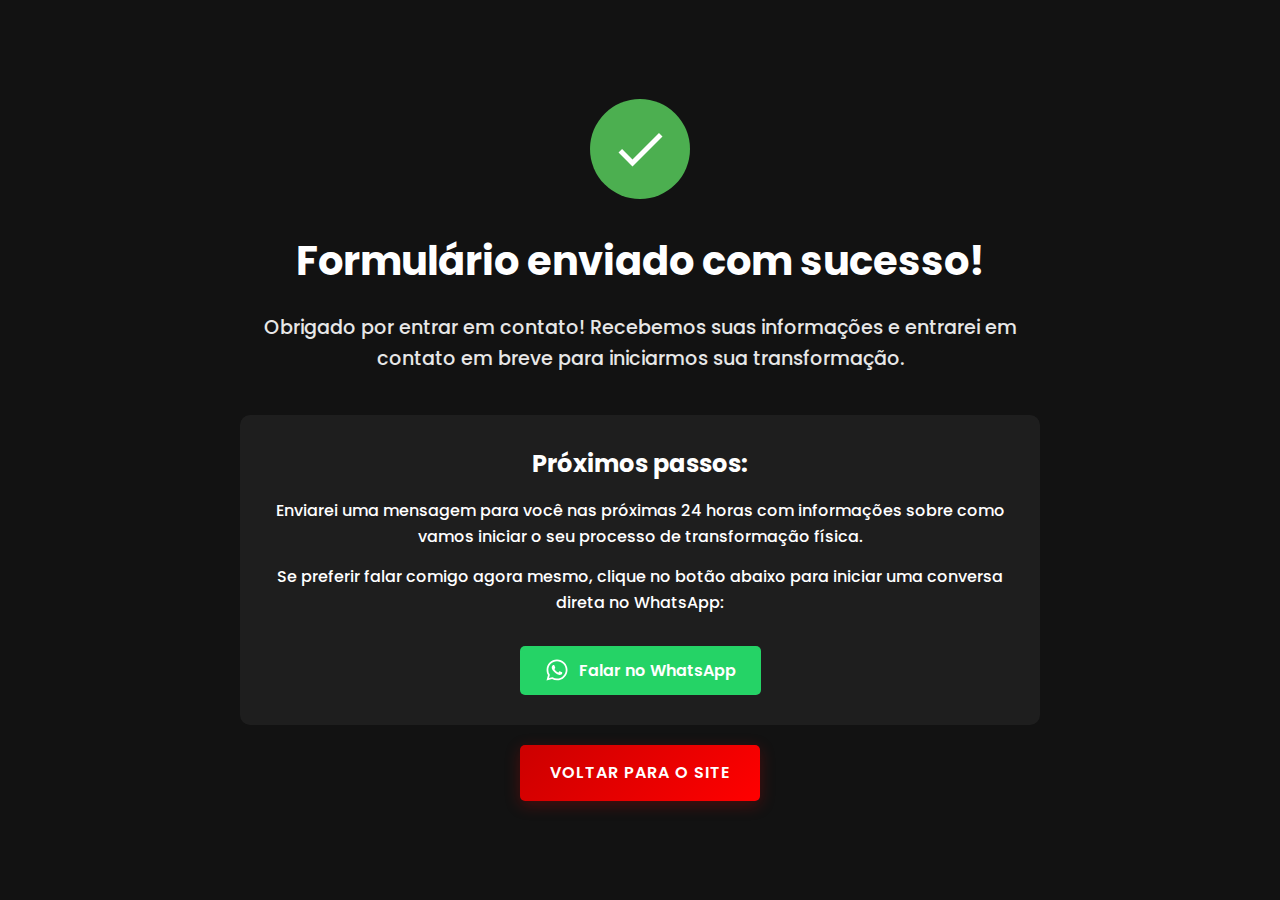
<file: obrigado.html>
<!DOCTYPE html>
<html lang="pt-BR">
<head>
    <meta charset="UTF-8">
    <meta name="viewport" content="width=device-width, initial-scale=1.0">
    <title>Obrigado - Coach Thiago Carvas</title>
    
    <!-- Estilos CSS -->
    <link rel="stylesheet" href="styles/reset.css">
    <link rel="stylesheet" href="styles/global.css">
    <link rel="stylesheet" href="styles/animations.css">
    <link rel="stylesheet" href="styles/banner.css">
    
    <!-- Fontes -->
    <link rel="preconnect" href="https://fonts.googleapis.com">
    <link rel="preconnect" href="https://fonts.gstatic.com" crossorigin>
    <link href="https://fonts.googleapis.com/css2?family=Poppins:wght@300;400;500;600;700;800&family=Montserrat:wght@300;400;500;600;700;800&display=swap" rel="stylesheet">
    
    <style>
        .agradecimento-section {
            min-height: 100vh;
            display: flex;
            align-items: center;
            justify-content: center;
            text-align: center;
            padding: 40px 20px;
            background-color: var(--dark-bg);
            color: var(--light-text);
        }
        
        .agradecimento-content {
            max-width: 800px;
            margin: 0 auto;
        }
        
        .agradecimento-icon {
            width: 100px;
            height: 100px;
            background-color: #4CAF50;
            border-radius: 50%;
            margin: 0 auto 30px;
            display: flex;
            align-items: center;
            justify-content: center;
        }
        
        .agradecimento-icon svg {
            width: 60px;
            height: 60px;
            fill: white;
        }
        
        .agradecimento-title {
            font-size: 2.5rem;
            font-weight: 700;
            margin-bottom: 20px;
            color: #fff;
        }
        
        .agradecimento-subtitle {
            font-size: 1.2rem;
            line-height: 1.6;
            margin-bottom: 30px;
            opacity: 0.9;
        }
        
        .btn-voltar {
            background: linear-gradient(135deg, #cc0000 0%, #ff0000 100%);
            color: #ffffff;
            padding: 15px 30px;
            border-radius: 5px;
            text-decoration: none;
            font-weight: 600;
            text-transform: uppercase;
            letter-spacing: 1px;
            text-align: center;
            transition: all 0.3s ease;
            border: none;
            cursor: pointer;
            box-shadow: 0 4px 15px rgba(204, 0, 0, 0.3);
            display: inline-block;
            margin-top: 20px;
        }
        
        .btn-voltar:hover {
            transform: translateY(-3px);
            box-shadow: 0 8px 20px rgba(204, 0, 0, 0.4);
        }
        
        .next-steps {
            margin-top: 40px;
            background-color: rgba(255, 255, 255, 0.05);
            padding: 30px;
            border-radius: 10px;
        }
        
        .next-steps h3 {
            margin-bottom: 15px;
            font-size: 1.5rem;
            color: #fff;
        }
        
        .next-steps p {
            margin-bottom: 15px;
        }
        
        .whatsapp-btn {
            background-color: #25D366;
            color: white;
            padding: 12px 25px;
            border-radius: 5px;
            text-decoration: none;
            font-weight: 600;
            display: inline-flex;
            align-items: center;
            margin-top: 15px;
            transition: all 0.3s ease;
        }
        
        .whatsapp-btn svg {
            width: 24px;
            height: 24px;
            margin-right: 10px;
        }
        
        .whatsapp-btn:hover {
            background-color: #128C7E;
            transform: translateY(-3px);
        }
    </style>
</head>
<body>
    <section class="agradecimento-section">
        <div class="agradecimento-content">
            <div class="agradecimento-icon">
                <svg xmlns="http://www.w3.org/2000/svg" viewBox="0 0 24 24">
                    <path d="M9 16.17L4.83 12l-1.42 1.41L9 19 21 7l-1.41-1.41z"/>
                </svg>
            </div>
            <h1 class="agradecimento-title">Formulário enviado com sucesso!</h1>
            <p class="agradecimento-subtitle">Obrigado por entrar em contato! Recebemos suas informações e entrarei em contato em breve para iniciarmos sua transformação.</p>
            
            <div class="next-steps">
                <h3>Próximos passos:</h3>
                <p>Enviarei uma mensagem para você nas próximas 24 horas com informações sobre como vamos iniciar o seu processo de transformação física.</p>
                <p>Se preferir falar comigo agora mesmo, clique no botão abaixo para iniciar uma conversa direta no WhatsApp:</p>
                
                <a href="https://wa.me/5521976216606?text=Ol%C3%A1%20Thiago%2C%20acabei%20de%20preencher%20o%20formul%C3%A1rio%20no%20seu%20site%20e%20gostaria%20de%20mais%20informa%C3%A7%C3%B5es!" class="whatsapp-btn">
                    <svg xmlns="http://www.w3.org/2000/svg" viewBox="0 0 448 512">
                        <path d="M380.9 97.1C339 55.1 283.2 32 223.9 32c-122.4 0-222 99.6-222 222 0 39.1 10.2 77.3 29.6 111L0 480l117.7-30.9c32.4 17.7 68.9 27 106.1 27h.1c122.3 0 224.1-99.6 224.1-222 0-59.3-25.2-115-67.1-157zm-157 341.6c-33.2 0-65.7-8.9-94-25.7l-6.7-4-69.8 18.3L72 359.2l-4.4-7c-18.5-29.4-28.2-63.3-28.2-98.2 0-101.7 82.8-184.5 184.6-184.5 49.3 0 95.6 19.2 130.4 54.1 34.8 34.9 56.2 81.2 56.1 130.5 0 101.8-84.9 184.6-186.6 184.6zm101.2-138.2c-5.5-2.8-32.8-16.2-37.9-18-5.1-1.9-8.8-2.8-12.5 2.8-3.7 5.6-14.3 18-17.6 21.8-3.2 3.7-6.5 4.2-12 1.4-32.6-16.3-54-29.1-75.5-66-5.7-9.8 5.7-9.1 16.3-30.3 1.8-3.7.9-6.9-.5-9.7-1.4-2.8-12.5-30.1-17.1-41.2-4.5-10.8-9.1-9.3-12.5-9.5-3.2-.2-6.9-.2-10.6-.2-3.7 0-9.7 1.4-14.8 6.9-5.1 5.6-19.4 19-19.4 46.3 0 27.3 19.9 53.7 22.6 57.4 2.8 3.7 39.1 59.7 94.8 83.8 35.2 15.2 49 16.5 66.6 13.9 10.7-1.6 32.8-13.4 37.4-26.4 4.6-13 4.6-24.1 3.2-26.4-1.3-2.5-5-3.9-10.5-6.6z" fill="white"/>
                    </svg>
                    Falar no WhatsApp
                </a>
            </div>
            
            <a href="index.html" class="btn-voltar">Voltar para o site</a>
        </div>
    </section>
</body>
</html>
</file>
<file: styles/global.css>
/* Variáveis globais */
:root {
    --primary-color: #cc0000;
    --secondary-color: #1e1e1e;
    --accent-color: #ffc107;
    --text-color: #333333;
    --light-text: #ffffff;
    --light-bg: #f8f8f8;
    --dark-bg: #121212;
    --border-radius: 8px;
    --box-shadow: 0 4px 12px rgba(0, 0, 0, 0.1);
    --transition: all 0.3s ease;
}

body {
    color: var(--text-color);
    line-height: 1.6;
    font-weight: 500; /* Aumentando o peso da fonte */
    background-color: var(--dark-bg);
    font-family: 'Poppins', 'Montserrat', sans-serif; /* Alterando para uma fonte mais legível */
}

.container {
    max-width: 1200px; /* Increasing from default size */
    width: 90%; /* Using percentage for better responsiveness */
    margin: 0 auto;
    padding: 0 15px;
}

@media (max-width: 768px) {
    .container {
        width: 95%; /* Slightly wider on mobile */
        padding: 0 10px;
    }
}
section {
    padding: 80px 0;
    background-color: var(--dark-bg);
}

.section-title {
    font-size: 2.5rem;
    font-weight: 800; /* Fonte mais grossa */
    text-align: center;
    margin-bottom: 15px;
    color: var(--light-text);
    text-transform: uppercase; /* Deixando em maiúsculas para destaque */
    letter-spacing: 1px;
}

.section-subtitle {
    font-size: 1.2rem;
    text-align: center;
    margin-bottom: 50px;
    color: var(--light-text);
    opacity: 0.8;
    font-weight: 500; /* Fonte mais grossa */
}

.btn-primary {
    display: inline-block;
    background-color: var(--primary-color);
    color: var(--light-text);
    padding: 12px 24px;
    border-radius: var(--border-radius);
    font-weight: 600;
    text-transform: uppercase;
    letter-spacing: 1px;
    transition: var(--transition);
    text-align: center;
}

.btn-primary:hover {
    background-color: #a00000;
    transform: translateY(-2px);
    box-shadow: 0 6px 12px rgba(204, 0, 0, 0.3);
}

/* Responsividade */
@media (max-width: 768px) {
    section {
        padding: 60px 0;
    }
    
    .section-title {
        font-size: 2rem;
    }
    
    .section-subtitle {
        font-size: 1rem;
        margin-bottom: 30px;
    }
}

@media (max-width: 480px) {
    section {
        padding: 40px 0;
    }
    
    .section-title {
        font-size: 1.8rem;
    }
}

/* Imagens de antes e depois */
.img-antes-depois.vanessa {
    background-image: url('../assets/images/antesdepois01.jpg');
}

.img-antes-depois.carlos {
    background-image: url('../assets/images/antesdepois02.jpg');
}

.img-antes-depois.mariana {
    background-image: url('../assets/images/antesdepois04.jpg');
}

.img-antes-depois.joao {
    background-image: url('../assets/images/antesdepois07.jpg');
}

.img-antes-depois.patricia {
    background-image: url('../assets/images/antesdepois08.jpg');
}

.img-antes-depois.roberto {
    background-image: url('../assets/images/antesdepois10.jpg');
}

/* Estilo base para imagens antes/depois */
.img-antes-depois {
    width: 100%;
    height: 300px;
    background-size: cover;
    background-position: center;
    border-radius: var(--border-radius);
    box-shadow: var(--box-shadow);
    transition: var(--transition);
}
</file>
<file: styles/animations.css>
/* ======================================================
 * ANIMAÇÕES PERSONALIZADAS
 * ====================================================== */

/* Animação de acender lâmpada - transição suave para amarelo */
@keyframes lightBulbOn {
    0% {
        color: var(--light-text);
        text-shadow: none;
    }
    20% {
        color: rgba(255, 215, 0, 0.3);
        text-shadow: 0 0 2px rgba(255, 215, 0, 0.2);
    }
    40% {
        color: rgba(255, 215, 0, 0.5);
        text-shadow: 0 0 4px rgba(255, 215, 0, 0.3);
    }
    60% {
        color: rgba(255, 215, 0, 0.7);
        text-shadow: 0 0 6px rgba(255, 215, 0, 0.4);
    }
    80% {
        color: rgba(255, 215, 0, 0.9);
        text-shadow: 0 0 8px rgba(255, 215, 0, 0.6);
    }
    100% {
        color: #FFD700; /* Gold/yellow color */
        text-shadow: 0 0 10px rgba(255, 215, 0, 0.7);
    }
}

/* Classe para aplicar a animação */
.light-up {
    animation: lightBulbOn 1.5s ease-in-out forwards;
}

/* Variações de tempo para diferentes elementos */
.light-up-slow {
    animation: lightBulbOn 2.5s ease-in-out forwards;
}

.light-up-fast {
    animation: lightBulbOn 0.8s ease-in-out forwards;
}

/* Animação para texto com brilho pulsante após acender */
@keyframes glowPulse {
    0% {
        text-shadow: 0 0 10px rgba(255, 215, 0, 0.7);
    }
    50% {
        text-shadow: 0 0 15px rgba(255, 215, 0, 0.9);
    }
    100% {
        text-shadow: 0 0 10px rgba(255, 215, 0, 0.7);
    }
}

.glow-pulse {
    animation: lightBulbOn 1.5s ease-in-out forwards, 
               glowPulse 2s ease-in-out infinite 1.5s;
}
</file>
<file: styles/banner.css>
.section-banner {
    position: relative;
    min-height: 100vh;
    background: url('../assets/images/Banner.png') no-repeat center center;
    background-size: cover;
    color: #ffffff;
    overflow: hidden;
}

.banner-overlay {
    position: absolute;
    top: 0;
    left: 0;
    width: 100%;
    height: 100%;
    background: rgba(0, 0, 0, 0.5);
    z-index: 1;
}

.banner-content {
    position: relative;
    z-index: 2;
    display: grid;
    grid-template-columns: 1fr 1fr;
    gap: 4rem;
    padding: 4rem 0;
    max-width: 1400px;
    margin: 0 auto;
}

.banner-text {
    display: flex;
    flex-direction: column;
    justify-content: center;
    gap: 2rem;
}

.banner-badge {
    display: inline-block;
    background: linear-gradient(135deg, #ff4d4d 0%, #ff1a1a 100%);
    padding: 0.75rem 1.5rem;
    border-radius: 50px;
    font-weight: 600;
    font-size: 0.9rem;
    text-transform: uppercase;
    letter-spacing: 1px;
    box-shadow: 0 4px 15px rgba(255, 26, 26, 0.3);
}

.banner-text h1 {
    font-size: 3rem;
    line-height: 1.2;
    font-weight: 800;
    margin: 0;
    color: #ffffff;
    text-shadow: 0 2px 10px rgba(0, 0, 0, 0.3);
}

.banner-features {
    display: flex;
    flex-direction: column;
    gap: 1.5rem;
}

.feature-item {
    display: flex;
    align-items: center;
    gap: 1rem;
    font-size: 1.1rem;
    color: #ffffff;
    margin-bottom: 0.5rem;
    width: 100%;
    white-space: nowrap;
}

.feature-item svg {
    width: 24px;
    height: 24px;
    min-width: 24px;
    color: #ff4d4d;
}

.feature-item span {
    display: inline-block;
    width: 100%;
    white-space: nowrap;
}

.banner-form-container {
    display: flex;
    align-items: center;
    justify-content: center;
}

.banner-form {
    background: rgba(0, 0, 0, 0.8);
    border-radius: 20px;
    padding: 2.5rem;
    width: 100%;
    max-width: 500px;
    box-shadow: 0 8px 32px rgba(0, 0, 0, 0.3);
    border: 1px solid rgba(255, 255, 255, 0.1);
    overflow: hidden;
}

.form-header {
    text-align: center;
    margin-bottom: 2rem;
}

.form-header h2 {
    font-size: 2rem;
    margin-bottom: 0.5rem;
    color: #ffffff;
}

.form-header p {
    color: rgba(255, 255, 255, 0.8);
    font-size: 1.1rem;
}

.form-group {
    margin-bottom: 1.5rem;
}

.form-group label {
    display: block;
    margin-bottom: 0.5rem;
    color: rgba(255, 255, 255, 0.9);
    font-weight: 500;
}

.form-group select {
    width: 100%;
    padding: 1rem;
    background: rgba(30, 30, 30, 0.95);
    border: 1px solid #ff4d4d;
    border-radius: 10px;
    color: #ffffff;
    font-size: 1rem;
    transition: all 0.3s ease;
    -webkit-appearance: none;
    -moz-appearance: none;
    appearance: none;
    background-image: url("data:image/svg+xml;utf8,<svg fill='white' height='24' viewBox='0 0 24 24' width='24' xmlns='http://www.w3.org/2000/svg'><path d='M7 10l5 5 5-5z'/></svg>");
    background-repeat: no-repeat;
    background-position: right 10px center;
}

.form-group select option {
    background-color: #ffffff;
    color: #333333;
    padding: 10px;
}

.form-group select option:hover,
.form-group select option:checked,
.form-group select option:focus {
    background-color: #1e6cde;
    color: #ffffff;
}

.form-group input {
    width: 100%;
    padding: 1rem;
    background: rgba(255, 255, 255, 0.1);
    border: 1px solid rgba(255, 255, 255, 0.2);
    border-radius: 10px;
    color: #ffffff;
    font-size: 1rem;
    transition: all 0.3s ease;
}

.form-group input:focus,
.form-group select:focus {
    outline: none;
    border-color: #ff4d4d;
    background: rgba(30, 30, 30, 0.95);
    box-shadow: 0 0 0 3px rgba(255, 77, 77, 0.2);
}

.form-group input::placeholder {
    color: rgba(255, 255, 255, 0.5);
}

.btn-primary {
    width: 100%;
    padding: 1.2rem;
    background: linear-gradient(135deg, #ff4d4d 0%, #ff1a1a 100%);
    border: none;
    border-radius: 10px;
    color: #ffffff;
    font-size: 1.1rem;
    font-weight: 600;
    cursor: pointer;
    display: flex;
    align-items: center;
    justify-content: center;
    gap: 0.5rem;
    transition: all 0.3s ease;
}

.btn-primary:hover {
    transform: translateY(-2px);
    box-shadow: 0 5px 15px rgba(255, 26, 26, 0.4);
}

.btn-primary svg {
    width: 20px;
    height: 20px;
}

.form-footer {
    margin-top: 2rem;
    text-align: center;
    color: rgba(255, 255, 255, 0.8);
}

.form-footer p {
    margin: 0.5rem 0;
    font-size: 0.9rem;
}

/* Mensagem de sucesso do formulário */
.form-success {
    padding: 30px 20px;
    text-align: center;
    transition: all 0.5s ease;
    animation: fadeIn 0.8s;
}

.success-icon {
    width: 80px;
    height: 80px;
    background-color: #4CAF50;
    border-radius: 50%;
    margin: 0 auto 20px;
    display: flex;
    align-items: center;
    justify-content: center;
}

.success-icon svg {
    width: 50px;
    height: 50px;
    fill: white;
}

.form-success h3 {
    font-size: 1.8rem;
    font-weight: 700;
    margin-bottom: 15px;
    color: #4CAF50;
}

.form-success p {
    font-size: 1.1rem;
    margin-bottom: 20px;
    line-height: 1.6;
}

.form-success .next-steps {
    background-color: rgba(255, 255, 255, 0.08);
    padding: 20px;
    border-radius: 10px;
    margin: 20px 0;
}

.form-success .next-steps h4 {
    font-size: 1.3rem;
    margin-bottom: 10px;
    font-weight: 600;
}

.btn-whatsapp {
    background-color: #25D366;
    color: white;
    padding: 12px 25px;
    border-radius: 5px;
    text-decoration: none;
    font-weight: 600;
    display: inline-flex;
    align-items: center;
    margin-top: 15px;
    transition: all 0.3s ease;
}

.btn-whatsapp svg {
    margin-right: 10px;
}

.btn-whatsapp:hover {
    background-color: #128C7E;
    transform: translateY(-3px);
}

@keyframes fadeIn {
    from {
        opacity: 0;
        transform: translateY(-10px);
    }
    to {
        opacity: 1;
        transform: translateY(0);
    }
}

/* Ajustes responsivos */
@media (max-width: 1024px) {
    .section-banner {
        min-height: 70vh;
    }

    .banner-content {
        grid-template-columns: 1fr;
        gap: 3rem;
        padding: 3rem 2rem;
    }

    .banner-text h1 {
        font-size: 2.5rem;
    }
}

@media (max-width: 768px) {
    .section-banner {
        min-height: 100vh;
        background: url('../assets/images/Banner-mobile.png') no-repeat top center;
        background-size: cover;
    }

    .banner-content {
        grid-template-columns: 1fr;
        gap: 2.5rem;
        padding: 2rem 1.5rem;
        display: flex;
        flex-direction: column;
        justify-content: space-between;
        min-height: 95vh;
    }

    .banner-text {
        text-align: center;
        align-items: center;
        margin-top: 10rem;
    }

    .banner-badge {
        margin-bottom: 1rem;
    }

    .banner-features {
        align-items: flex-start;
        margin-top: 1rem;
    }

    .feature-item {
        justify-content: flex-start;
    }

    .banner-text h1 {
        font-size: 2.2rem;
    }

    .banner-form-container {
        margin-top: auto;
        width: 100%;
    }

    .banner-form {
        padding: 1.8rem;
    }

    .form-header h2 {
        font-size: 1.8rem;
    }
}

@media (max-width: 480px) {
    .section-banner {
        min-height: 100vh;
        padding: 0;
        background-position: 50% 20%;
    }

    .banner-overlay {
        background: linear-gradient(to bottom, 
            rgba(0, 0, 0, 0.05) 0%, 
            rgba(0, 0, 0, 0.2) 40%, 
            rgba(0, 0, 0, 0.7) 60%, 
            rgba(0, 0, 0, 0.9) 80%);
    }

    .banner-content {
        padding: 1.5rem 1rem;
        display: flex;
        flex-direction: column;
        min-height: 95vh;
    }

    .banner-text {
        text-align: center;
        align-items: center;
        margin-top: 14rem;
        padding-top: 1rem;
    }

    .banner-badge {
        padding: 0.5rem 1.2rem;
        font-size: 0.9rem;
        margin-bottom: 0.5rem;
        letter-spacing: 1.5px;
        background: linear-gradient(135deg, #ff4d4d 0%, #ff1a1a 100%);
        box-shadow: 0 2px 10px rgba(255, 26, 26, 0.5);
    }

    .banner-text h1 {
        font-size: 1.7rem;
        font-weight: 700;
        margin-bottom: 0.5rem;
        padding: 0 0.5rem;
        text-shadow: 2px 2px 4px rgba(0, 0, 0, 0.5);
    }

    .banner-features {
        margin-top: 1rem;
        max-width: 85%;
        align-items: flex-start;
    }

    .feature-item {
        font-size: 0.95rem;
        margin-bottom: 0.5rem;
    }

    .banner-form-container {
        width: 100%;
        margin-top: auto;
    }

    .banner-form {
        padding: 1.5rem;
        margin: 0 auto;
        background: rgba(0, 0, 0, 0.9);
        border-radius: 15px 15px 0 0;
        max-height: 80vh;
        overflow-y: auto;
        -webkit-overflow-scrolling: touch;
    }

    .banner-form::-webkit-scrollbar {
        width: 5px;
    }
    
    .banner-form::-webkit-scrollbar-thumb {
        background-color: rgba(255, 77, 77, 0.5);
        border-radius: 5px;
    }

    .form-header {
        margin-bottom: 1.2rem;
    }

    .form-header h2 {
        font-size: 1.5rem;
        text-align: center;
    }

    .form-header p {
        font-size: 0.95rem;
        padding: 0 0.5rem;
    }

    .form-group {
        margin-bottom: 0.8rem;
    }

    .form-group label {
        font-size: 0.9rem;
        margin-bottom: 0.3rem;
    }

    .form-group input,
    .form-group select {
        padding: 0.8rem;
        font-size: 0.95rem;
    }

    .btn-primary {
        padding: 1rem;
        font-size: 1rem;
    }

    .form-footer {
        margin-top: 1.2rem;
    }

    .form-footer p {
        font-size: 0.8rem;
        margin: 0.3rem 0;
    }
}

@media (max-width: 576px) {
    .form-success h3 {
        font-size: 1.5rem;
    }
    
    .form-success p, 
    .form-success .next-steps p {
        font-size: 1rem;
    }
    
    .form-success .next-steps {
        padding: 15px;
    }
    
    .success-icon {
        width: 60px;
        height: 60px;
    }
    
    .success-icon svg {
        width: 35px;
        height: 35px;
    }
}
</file>
<file: styles/dores.css>
.section-dores {
    background-color: var(--dark-bg);
}

.historias-container {
    display: flex;
    flex-wrap: wrap;
    justify-content: space-between;
    gap: 30px;
}

.historia-card {
    background-color: rgba(255, 255, 255, 0.05);
    border-radius: var(--border-radius);
    box-shadow: var(--box-shadow);
    overflow: hidden;
    width: calc(33.33% - 20px);
    transition: var(--transition);
    border: 1px solid rgba(255, 255, 255, 0.1);
}

.historia-card:hover {
    transform: translateY(-5px);
    box-shadow: 0 8px 20px rgba(255, 69, 0, 0.2);
    border-color: var(--primary-color);
}

.historia-imagens {
    height: 250px;
    overflow: hidden;
}

.img-antes-depois {
    width: 100%;
    height: 100%;
    object-fit: cover;
    transition: var(--transition);
}

.historia-card:hover .img-antes-depois {
    transform: scale(1.05);
}

.historia-texto {
    padding: 20px;
}

.historia-texto h3 {
    font-size: 1.3rem;
    font-weight: 700;
    margin-bottom: 10px;
    color: var(--primary-color);
}

.historia-texto p {
    font-size: 1rem;
    color: var(--light-text);
    font-style: italic;
}

/* Responsividade */
@media (max-width: 992px) {
    .historia-card {
        width: calc(50% - 15px);
    }
}

@media (max-width: 768px) {
    .historias-container {
        flex-direction: column;
    }
    
    .historia-card {
        width: 100%;
    }
}
</file>
<file: styles/quem-sou.css>
.section-quem-sou {
    background-color: var(--dark-bg);
    color: var(--light-text);
    position: relative;
    overflow: hidden;
}

/* Add a subtle background pattern/effect */
.section-quem-sou::before {
    content: '';
    position: absolute;
    top: 0;
    left: 0;
    width: 100%;
    height: 100%;
    background-image: linear-gradient(135deg, rgba(204, 0, 0, 0.05) 25%, transparent 25%),
                      linear-gradient(225deg, rgba(204, 0, 0, 0.05) 25%, transparent 25%),
                      linear-gradient(45deg, rgba(204, 0, 0, 0.05) 25%, transparent 25%),
                      linear-gradient(315deg, rgba(204, 0, 0, 0.05) 25%, transparent 25%);
    background-position: 10px 0, 10px 0, 0 0, 0 0;
    background-size: 20px 20px;
    background-repeat: repeat;
    opacity: 0.3;
    z-index: 0;
}

.section-quem-sou .container {
    position: relative;
    z-index: 1;
}

.section-quem-sou .section-title {
    color: var(--light-text);
    font-size: 3.5rem;
    margin-bottom: 30px;
    position: relative;
    display: inline-block;
    text-align: center;
    width: 100%;
}

.section-quem-sou .section-title::after {
    content: '';
    position: absolute;
    bottom: -10px;
    left: 50%;
    transform: translateX(-50%);
    width: 80px;
    height: 4px;
    background: linear-gradient(90deg, var(--primary-color), var(--accent-color));
    border-radius: 2px;
}

.quem-sou-content {
    display: grid;
    grid-template-columns: 1fr 1fr;
    gap: 50px;
    align-items: center;
    justify-content: center;
    max-width: 1100px;
    margin: 0 auto;
}

.quem-sou-imagem {
    position: relative;
    overflow: hidden;
    border-radius: 10px;
    box-shadow: 0 10px 30px rgba(0, 0, 0, 0.3);
    max-width: 100%;
    height: auto;
}

.quem-sou-imagem img {
    width: 100%;
    height: auto;
    display: block;
    transition: transform 0.5s ease;
}

.quem-sou-imagem img:hover {
    transform: scale(1.05);
}

.quem-sou-texto {
    text-align: left;
}

.quem-sou-texto h3 {
    font-size: 2.5rem;
    font-weight: 800;
    margin-bottom: 25px;
    color: var(--primary-color);
    text-transform: uppercase;
    line-height: 1.2;
    position: relative;
    display: block;
}

.quem-sou-texto h3::before {
    content: '';
    position: absolute;
    top: -10px;
    left: 0;
    width: 40px;
    height: 4px;
    background-color: var(--accent-color);
    border-radius: 2px;
}

/* Garantia h3 não deve ter a linha amarela */
.garantia h3::before {
    display: none;
}
.credentials-list {
    margin-bottom: 30px;
}

.credentials-list li {
    position: relative;
    padding-left: 35px;
    margin-bottom: 20px;
    font-size: 1.1rem;
    font-weight: 500;
    transition: transform 0.3s ease;
    text-align: left;
    display: inline-block;
}

.credentials-list li:hover {
    transform: translateX(5px);
}

.credentials-list li:before {
    content: "✓";
    position: absolute;
    left: 0;
    color: var(--primary-color);
    font-weight: bold;
    background-color: rgba(204, 0, 0, 0.1);
    width: 25px;
    height: 25px;
    border-radius: 50%;
    display: flex;
    align-items: center;
    justify-content: center;
    transition: all 0.3s ease;
}

.credentials-list li:hover:before {
    background-color: var(--primary-color);
    color: white;
    transform: scale(1.1);
}

.garantia {
    background: linear-gradient(135deg, rgba(30, 30, 30, 0.8) 0%, rgba(20, 20, 20, 0.9) 100%);
    border-radius: var(--border-radius);
    padding: 25px;
    margin-top: 40px;
    position: relative;
    box-shadow: 0 10px 30px rgba(0, 0, 0, 0.2);
    transform: translateZ(0);
    transition: transform 0.3s ease, box-shadow 0.3s ease;
}

.garantia:hover {
    transform: translateY(-5px) translateZ(0);
    box-shadow: 0 15px 35px rgba(0, 0, 0, 0.3);
}

.garantia-icon {
    position: absolute;
    top: -20px;
    left: 20px;
    background-color: var(--accent-color);
    width: 40px;
    height: 40px;
    border-radius: 50%;
    display: flex;
    align-items: center;
    justify-content: center;
    box-shadow: 0 4px 10px rgba(0, 0, 0, 0.2);
}

.garantia-icon svg {
    width: 24px;
    height: 24px;
    fill: var(--secondary-color);
}

.garantia h3 {
    font-size: 1.4rem;
    font-weight: 700;
    color: var(--light-text);
    margin-bottom: 10px;
    margin-top: 5px;
}

.garantia p {
    font-size: 1.1rem;
    color: var(--light-text);
    opacity: 0.9;
}

.quem-sou-imagem {
    position: relative;
    z-index: 1;
    max-width: 100%;
    border-radius: var(--border-radius);
    overflow: hidden;
    margin: 0 auto;
}

.quem-sou-imagem::before {
    content: '';
    position: absolute;
    top: -10px;
    left: -10px;
    right: -10px;
    bottom: -10px;
    background: linear-gradient(135deg, var(--primary-color) 0%, #ff6b00 50%, var(--primary-color) 100%);
    border-radius: calc(var(--border-radius) + 6px);
    z-index: -1;
    animation: border-pulse 3s infinite;
    box-shadow: 0 0 20px rgba(204, 0, 0, 0.5);
}

.quem-sou-imagem img {
    width: 100%;
    height: auto;
    border-radius: var(--border-radius);
    box-shadow: var(--box-shadow);
    transition: transform 0.5s ease;
    transform: scale(1);
}

.quem-sou-imagem:hover img {
    transform: scale(1.03);
}

/* Pulse animation for the border - reusing from transformacoes.css */
@keyframes border-pulse {
    0% {
        opacity: 0.8;
        box-shadow: 0 0 10px rgba(204, 0, 0, 0.5);
    }
    50% {
        opacity: 1;
        box-shadow: 0 0 20px rgba(255, 107, 0, 0.7);
    }
    100% {
        opacity: 0.8;
        box-shadow: 0 0 10px rgba(204, 0, 0, 0.5);
    }
}

/* Responsividade */
@media (max-width: 992px) {
    .quem-sou-content {
        grid-template-columns: 1fr;
        gap: 40px;
        text-align: center;
    }
    
    .quem-sou-texto {
        order: 2;
        display: flex;
        flex-direction: column;
        align-items: center;
    }
    
    .quem-sou-imagem {
        order: 1;
        max-width: 450px;
        margin: 0 auto;
    }
    
    .section-quem-sou .section-title {
        font-size: 2.8rem;
    }
    
    .quem-sou-texto h3 {
        font-size: 2rem;
    }
}

@media (max-width: 768px) {
    .section-quem-sou .section-title {
        font-size: 2.3rem;
    }
    
    .quem-sou-texto h3 {
        font-size: 1.8rem;
    }
    
    .credentials-list li {
        font-size: 1rem;
        padding-left: 30px;
        margin-bottom: 15px;
    }
    
    .garantia {
        padding: 20px;
    }
    
    .garantia h3 {
        font-size: 1.2rem;
    }
    
    .garantia p {
        font-size: 1rem;
    }
}
</file>
<file: styles/beneficios.css>
.section-beneficios {
    background-color: var(--dark-bg);
    text-align: center; /* Centralizando todo o conteúdo */
}

.beneficios-container {
    display: grid;
    grid-template-columns: repeat(2, 1fr);
    gap: 30px;
    max-width: 1100px; /* Increasing from 1000px for more space */
    margin: 0 auto; /* Centralizando o container */
}

.beneficio-card {
    background-color: rgba(255, 255, 255, 0.05);
    border-radius: var(--border-radius);
    box-shadow: var(--box-shadow);
    padding: 30px;
    transition: var(--transition);
    text-align: center;
    border: 1px solid rgba(255, 255, 255, 0.1);
    display: flex;
    flex-direction: column;
    align-items: center;
}

.beneficio-icon {
    width: 80px; /* Aumentando o tamanho do ícone */
    height: 80px;
    margin: 0 auto 20px;
    display: flex;
    align-items: center;
    justify-content: center;
    background-color: var(--primary-color);
    border-radius: 50%;
    padding: 15px;
}

.beneficio-card h3 {
    font-size: 1.5rem; /* Aumentando o tamanho da fonte */
    font-weight: 800; /* Fonte mais grossa */
    margin-bottom: 15px;
    color: var(--primary-color);
    text-transform: uppercase; /* Deixando em maiúsculas para destaque */
}

.beneficio-card p {
    font-size: 1.1rem; /* Aumentando o tamanho da fonte */
    color: var(--light-text);
    font-weight: 500; /* Fonte mais grossa */
}

.beneficio-card:hover {
    transform: translateY(-5px);
    box-shadow: 0 8px 20px rgba(255, 69, 0, 0.2);
    border-color: var(--primary-color);
}

.beneficio-icon {
    width: 60px;
    height: 60px;
    margin: 0 auto 20px;
    display: flex;
    align-items: center;
    justify-content: center;
    background: linear-gradient(135deg, #cc0000, #ff3a3a, #ff6b6b, #ff3a3a, #cc0000);
    background-size: 300% 300%;
    border-radius: 50%;
    padding: 15px;
    animation: gradientAnimation 8s ease infinite;
}

.beneficio-icon svg {
    width: 100%;
    height: 100%;
    fill: var(--light-text);
}

.beneficio-icon img {
    max-width: 100%;
    max-height: 100%;
    filter: brightness(0) invert(1);
}

.beneficio-card h3 {
    font-size: 1.4rem;
    font-weight: 700;
    margin-bottom: 15px;
    color: var(--primary-color);
}

.beneficio-card p {
    font-size: 1rem;
    color: var(--light-text);
}

/* Keyframe Animation for Gradient */
@keyframes gradientAnimation {
    0% {
        background-position: 0% 50%;
    }
    50% {
        background-position: 100% 50%;
    }
    100% {
        background-position: 0% 50%;
    }
}

/* Responsividade */
@media (max-width: 768px) {
    .beneficios-container {
        grid-template-columns: 1fr;
        max-width: 95%; /* Using percentage for better responsiveness on mobile */
    }
    
    .beneficio-card {
        padding: 20px; /* Reducing padding on mobile for better content display */
    }
}
</file>
<file: styles/alunos.css>
.section-alunos {
    background-color: var(--dark-bg);
    color: var(--light-text);
    padding: 80px 0;
}

.section-alunos .section-title {
    color: var(--light-text);
    margin-bottom: 30px;
    text-align: center;
}

.carousel-container {
    position: relative;
    max-width: 1200px;
    margin: 0 auto;
    padding: 20px;
}

.carousel-wrapper {
    position: relative;
    height: 600px;
    overflow: hidden;
    border-radius: var(--border-radius);
    box-shadow: var(--box-shadow);
}

.carousel-track {
    display: flex;
    height: 100%;
    transition: transform 0.8s cubic-bezier(0.4, 0, 0.2, 1);
}

.carousel-slide {
    flex: 0 0 100%;
    display: flex;
    align-items: center;
    justify-content: center;
    padding: 20px;
}

.transformation-card {
    background-color: rgba(255, 255, 255, 0.05);
    border-radius: var(--border-radius);
    box-shadow: var(--box-shadow);
    overflow: hidden;
    width: 100%;
    max-width: 800px;
    transition: var(--transition);
    border: 1px solid rgba(255, 255, 255, 0.1);
}

.transformation-card:hover {
    transform: translateY(-5px);
    box-shadow: 0 8px 20px rgba(255, 69, 0, 0.2);
    border-color: var(--primary-color);
}

.transformation-card img {
    width: 100%;
    height: 400px;
    object-fit: cover;
    transition: var(--transition);
}

.transformation-card:hover img {
    transform: scale(1.05);
}

.transformation-details {
    padding: 20px;
    text-align: center;
}

.transformation-details h3 {
    font-size: 1.5rem;
    font-weight: 700;
    margin-bottom: 10px;
    color: var(--primary-color);
}

.transformation-details p {
    font-size: 1.1rem;
    color: var(--light-text);
    opacity: 0.9;
}

.carousel-controls {
    position: absolute;
    top: 50%;
    left: 0;
    right: 0;
    transform: translateY(-50%);
    display: flex;
    justify-content: space-between;
    padding: 0 20px;
    pointer-events: none;
}

.carousel-btn {
    width: 50px;
    height: 50px;
    border-radius: 50%;
    background-color: rgba(255, 255, 255, 0.1);
    border: 1px solid rgba(255, 255, 255, 0.2);
    color: var(--light-text);
    display: flex;
    align-items: center;
    justify-content: center;
    cursor: pointer;
    transition: var(--transition);
    pointer-events: auto;
}

.carousel-btn svg {
    width: 24px;
    height: 24px;
    fill: currentColor;
}

.carousel-btn:hover {
    background-color: var(--primary-color);
    transform: scale(1.1);
}

.carousel-indicators {
    display: flex;
    justify-content: center;
    gap: 10px;
    margin-top: 20px;
}

.indicator {
    width: 12px;
    height: 12px;
    border-radius: 50%;
    background-color: rgba(255, 255, 255, 0.2);
    cursor: pointer;
    transition: var(--transition);
}

.indicator.active {
    background-color: var(--primary-color);
    transform: scale(1.2);
}

@media (max-width: 768px) {
    .carousel-wrapper {
        height: 500px;
    }
    
    .transformation-card img {
        height: 300px;
    }
    
    .carousel-btn {
        width: 40px;
        height: 40px;
    }
    
    .carousel-btn svg {
        width: 20px;
        height: 20px;
    }
}

@media (max-width: 480px) {
    .carousel-wrapper {
        height: 450px;
    }
    
    .transformation-card img {
        height: 250px;
    }
    
    .transformation-details h3 {
        font-size: 1.2rem;
    }
    
    .transformation-details p {
        font-size: 1rem;
    }
}
</file>
<file: styles/pacotes.css>
/* ======================================================
 * ESTILOS DA SEÇÃO DE PACOTES
 * ====================================================== */

/* ----------------------
 * 1. CONFIGURAÇÃO GERAL
 * ---------------------- */

/* Estilo da seção de pacotes com fundo escuro */
.section-pacotes {
    background-color: var(--dark-bg);
}

/* Container flexível para organizar os cards de pacotes lado a lado */
.pacotes-container {
    display: flex;
    justify-content: center;
    gap: 30px; /* Espaçamento entre os cards */
    margin-bottom: 40px;
    flex-direction: row-reverse; /* Inverte a ordem dos cards */
}

/* ----------------------
 * 2. CARDS DE PACOTES
 * ---------------------- */

/* Definição base do card - estilo comum para todos os cards de pacotes */
.pacote-card {
    background-color: rgba(255, 255, 255, 0.05); /* Fundo semi-transparente */
    border-radius: var(--border-radius);
    box-shadow: var(--box-shadow);
    transition: var(--transition);
    position: relative;
    border: 1px solid rgba(255, 255, 255, 0.1); /* Borda sutil */
    display: flex;
    flex-direction: column;
    overflow: hidden; /* Alterado para hidden para evitar que o conteúdo ultrapasse os limites */
    box-sizing: border-box; /* Garante que padding e border sejam incluídos na largura/altura */
}

/* Estilos específicos para o card mensal */
.pacote-card.mensal {
    width: 100%; /* Alterado para largura responsiva */
    max-width: 350px; /* Limitando a largura máxima */
    height: 100%; /* Permitindo que a altura seja determinada pelo conteúdo */
    max-height: none; /* Removendo a limitação de altura máxima */
    padding-bottom: 0.7%; /* Removendo o espaço na parte inferior */
    margin-top: 10px; /* Mantendo o alinhamento vertical */
    padding-left: 0.9%;
    padding-right: 0.9%;
}

/* Estilos específicos para o card trimestral (destaque) */
.pacote-card.destaque {
    width: 100%; /* Alterado para largura responsiva */
    max-width: 380px; /* Increasing from 350px to 380px */
    min-height: 500px; /* Altura mínima maior para o card trimestral */
    transform: translateY(-10px); /* Elevação para destacar */
    border: 1px solid rgba(204, 0, 0, 0.3); /* Borda com cor vermelha */
    box-shadow: 0 10px 30px rgba(204, 0, 0, 0.15); /* Sombra mais pronunciada */
    transition: all 0.8s ease; /* Transição suave para a animação */
}

/* Animação de destaque para o card trimestral (sem fundo amarelo) */
.pacote-card.destaque.highlight-yellow {
    background-color: rgba(255, 255, 255, 0.05); /* Fundo semi-transparente (igual ao padrão) */
    border: 1px solid rgba(204, 0, 0, 0.3); /* Mantendo a borda vermelha padrão */
    box-shadow: 0 10px 30px rgba(204, 0, 0, 0.15); /* Mantendo a sombra vermelha padrão */
}

/* ----------------------
 * 3. TARJAS E ETIQUETAS
 * ---------------------- */

/* Tarja no topo do card na horizontal - destaca o tipo de pacote */
.pacote-tag {
    position: absolute;
    top: 0;
    right: 0;
    left: 0;
    background: linear-gradient(135deg, #cc0000 0%, #ff0000 100%); /* Gradiente vermelho */
    color: #ffffff;
    padding: 12px 0; /* Espaçamento vertical */
    font-size: 1.2rem;
    font-weight: 700;
    text-transform: uppercase;
    letter-spacing: 1px;
    box-shadow: 0 2px 10px rgba(204, 0, 0, 0.4); /* Sombra para destacar */
    text-shadow: 0 1px 2px rgba(0, 0, 0, 0.3); /* Sombra no texto */
    z-index: 5;
    text-align: center;
    animation: tagShine 3s infinite; /* Animação para chamar atenção */
    transform: none;
}

/* Animação para a tarja - efeito de brilho */
@keyframes tagShine {
    0% {
        background-position: -100% 0;
    }
    100% {
        background-position: 200% 0;
    }
}

/* Tarja para o plano básico - versão mais discreta */
.pacote-tag.basico {
    background: linear-gradient(135deg, #333333 0%, #000000 100%); /* Gradiente cinza/preto */
    color: #ffffff;
    box-shadow: 0 2px 10px rgba(0, 0, 0, 0.4);
    animation: none; /* Sem animação para o plano básico */
}

/* ----------------------
 * 4. CONTEÚDO DOS CARDS
 * ---------------------- */

/* Ajuste do conteúdo - organização interna do card */
.pacote-content {
    padding: 15px;
    padding-top: 10px; /* Padding superior reduzido */
    display: flex;
    flex-direction: column;
    height: 100%;
    justify-content: flex-start; /* Alterado para alinhar conteúdo no topo */
    position: relative;
    overflow: visible; /* Permite que o conteúdo ultrapasse os limites se necessário */
}

/* Ajuste específico para o conteúdo do card mensal */
.pacote-card.mensal .pacote-content {
    padding: 5px; /* Reduzindo ainda mais o padding para tornar o card mais compacto */
    gap: 5px; /* Reduzindo ainda mais o espaçamento entre os elementos */
}

/* Linha decorativa no topo do conteúdo */
.pacote-content::before {
    content: '';
    position: absolute;
    top: 0;
    left: 5%;
    right: 5%;
    height: 2px;
    background: linear-gradient(90deg, transparent, #ff3a3a, transparent); /* Gradiente com transparência nas bordas */
    opacity: 0.7;
    margin-top: 5px; /* Margem para posicionamento */
}

/* Mudança da linha decorativa quando o card está destacado em amarelo */
.pacote-card.destaque.highlight-yellow .pacote-content::before {
    background: linear-gradient(90deg, transparent, #FFD700, transparent); /* Gradiente amarelo */
    opacity: 0.9;
}

/* Cabeçalho do pacote com título */
.pacote-header {
    background-color: var(--secondary-color);
    color: var(--light-text);
    padding: 15px; /* Espaçamento interno */
    text-align: center;
    margin-top: 45px; /* Espaço para a tarja superior */
}

/* Título do pacote com efeitos visuais */
.pacote-header h3 {
    font-size: 2.0rem; /* Tamanho grande para destaque */
    font-weight: 900;
    margin-bottom: 0px;
    text-shadow: 0 2px 10px rgba(255, 255, 255, 0.2); /* Sombra sutil */
    position: relative;
    display: inline-block;
    transition: all 0.3s ease;
}

/* Linha decorativa sob o título que aparece no hover */
.pacote-header h3::after {
    content: '';
    position: absolute;
    bottom: -5px;
    left: 50%;
    width: 0; /* Começa invisível */
    height: 2px;
    background: linear-gradient(90deg, transparent, var(--primary-color), transparent);
    transform: translateX(-50%);
    transition: width 0.5s ease; /* Transição suave */
}

/* Efeito hover para a linha decorativa */
.pacote-card:hover .pacote-header h3::after {
    width: 80%; /* Expande a linha no hover */
}

/* Efeito hover para o título */
.pacote-card:hover .pacote-header h3 {
    text-shadow: 0 0 15px rgba(255, 215, 0, 0.5); /* Brilho dourado */
    color: #FFD700; /* Cor dourada */
}

/* Efeito especial para o título quando o card está destacado em amarelo */
.pacote-card.destaque.highlight-yellow .pacote-header h3 {
    text-shadow: 0 0 15px rgba(255, 215, 0, 0.7); /* Brilho dourado mais intenso */
    color: #FFD700; /* Cor dourada */
}

/* ----------------------
 * 5. PREÇOS E INFORMAÇÕES
 * ---------------------- */

/* Container para informações de preço */
.pacote-preco {
    display: flex;
    flex-direction: column;
    align-items: center;
    margin-bottom: 15px;
}

/* Informação de parcelamento */
.parcelamento {
    font-size: 0.4rem;
    color: var(--light-text);
    opacity: 0.5;
    margin: 8px 0;
}

/* ----------------------
 * 6. LISTA DE BENEFÍCIOS
 * ---------------------- */

/* Container da lista de benefícios */
.pacote-beneficios {
    width: 100%;
    margin: 10px 0 15px; /* Margens para espaçamento */
    flex-grow: 0; /* Não expande para ocupar espaço disponível */
}

/* Itens da lista de benefícios */
.pacote-beneficios li {
    position: relative;
    padding-left: 30px; /* Espaço para o ícone de verificação */
    margin-bottom: 12px;
    font-size: 1rem;
    color: var(--light-text);
    text-align: left;
}

/* Ícone de verificação (check) antes de cada item */
.pacote-beneficios li:before {
    content: "✓"; /* Símbolo de verificação */
    position: absolute;
    left: 0;
    color: #ff0000; /* Cor vermelha para destaque */
    font-weight: bold;
    animation: pulse-check 2s infinite; /* Animação pulsante */
    text-shadow: 0 0 5px rgba(220, 20, 20, 0.5); /* Brilho vermelho */
    background: linear-gradient(135deg, #cc0000, #851919, #d8d8d8, #ff3a3a, #cc0000);
    background-size: 300% 300%;
    background-clip: text;
    -webkit-background-clip: text;
    animation: gradientAnimation 12s ease infinite, pulse-check 2ms infinite;
}

/* Mudança de cor do ícone de verificação quando o card está destacado em amarelo */
.pacote-card.destaque.highlight-yellow .pacote-beneficios li:before {
    color: #FFD700; /* Cor amarela/dourada */
    text-shadow: 0 0 5px rgba(255, 215, 0, 0.5); /* Brilho amarelo */
    background: linear-gradient(135deg, #FFD700, #FFA500, #FFFF00, #FFD700);
    background-size: 300% 300%;
    background-clip: text;
    -webkit-background-clip: text;
}

/* ----------------------
 * 7. ANIMAÇÕES
 * ---------------------- */

/* Animação para os símbolos de verificação - efeito pulsante */
@keyframes pulse-check {
    0% {
        transform: scale(1);
        opacity: 1;
    }
    50% {
        transform: scale(1.2); /* Aumenta o tamanho */
        opacity: 0.8; /* Reduz levemente a opacidade */
        text-shadow: 0 0 8px rgba(220, 20, 20, 0.7); /* Aumenta o brilho vermelho */
    }
    100% {
        transform: scale(1);
        opacity: 1;
    }
}

/* Atrasos na animação para criar efeito cascata nos itens da lista */
.pacote-beneficios li:nth-child(1):before { animation-delay: 0s; }
.pacote-beneficios li:nth-child(2):before { animation-delay: 0.2s; }
.pacote-beneficios li:nth-child(3):before { animation-delay: 0.4s; }
.pacote-beneficios li:nth-child(4):before { animation-delay: 0.6s; }
.pacote-beneficios li:nth-child(5):before { animation-delay: 0.8s; }
.pacote-beneficios li:nth-child(6):before { animation-delay: 1s; }
.pacote-beneficios li:nth-child(7):before { animation-delay: 1.2s; }

/* ----------------------
 * 8. AJUSTES ESPECÍFICOS
 * ---------------------- */

/* Ajustes específicos para cards não destacados - espaçamentos menores */
.pacote-card:not(.destaque) .pacote-beneficios {
    margin: 5px 0 10px; /* Margem reduzida */
}

.pacote-card:not(.destaque) .pacote-beneficios li:last-child {
    margin-bottom: 5px; /* Margem inferior reduzida no último item */
}

.pacote-card:not(.destaque) .pacote-beneficios li {
    margin-bottom: 8px; /* Espaçamento consistente entre itens */
}

.pacote-card:not(.destaque) .btn-primary {
    margin-top: 10px; /* Margem superior do botão */
    position: relative;
    bottom: 0;
}

/* ----------------------
 * 9. BOTÕES E CHAMADAS PARA AÇÃO
 * ---------------------- */

/* Classe base para botões - estilos comuns */
.btn {
    display: block !important;
    background: linear-gradient(135deg, #cc0000 0%, #ff0000 100%); /* Gradiente vermelho puro */
    color: #ffffff !important;
    padding: 15px 30px;
    border-radius: 5px;
    text-decoration: none;
    font-weight: 600;
    text-transform: uppercase;
    letter-spacing: 1px;
    text-align: center;
    transition: all 0.3s ease; /* Transição suave para efeitos */
    width: 100%;
    border: none;
    cursor: pointer;
    box-shadow: 0 4px 15px rgba(204, 0, 0, 0.3); /* Sombra ajustada para tom vermelho */
    z-index: 10;
    visibility: visible !important;
    opacity: 1 !important;
}

/* Estilo específico para o botão do card mensal */
.btn-mensal {
    margin-top: 0; /* Remove espaçamento superior */
    margin-bottom: 0; /* Remove espaçamento inferior */
    position: relative;
    bottom: 0;
}

/* Estilo específico para o botão do card trimestral (destaque) */
.btn-trimestral {
    margin-top: 0; /* Removido o espaçamento para eliminar o espaço vazio */
    position: relative;
}

/* Mantendo a classe btn-primary para compatibilidade */
.btn-primary {
    margin-top: 0; /* Removido o espaçamento para eliminar o espaço vazio */
    position: relative;
}

/* Efeito hover nos botões */
.btn:hover {
    transform: translateY(-3px); /* Elevação sutil */
    box-shadow: 0 6px 20px rgba(204, 0, 0, 0.4); /* Sombra mais pronunciada em vermelho */
    background: linear-gradient(135deg, #ff0000 0%, #cc0000 100%); /* Gradiente vermelho invertido */
}

/* ----------------------
 * 10. INFORMAÇÕES ADICIONAIS
 * ---------------------- */

/* Container para informações adicionais sobre os pacotes */
.pacote-info {
    text-align: center;
    max-width: 800px;
    margin: 0 auto;
    padding: 20px;
}

/* Texto de informações adicionais */
.pacote-info p {
    color: var(--light-text);
    font-size: 1rem;
    line-height: 1.5;
    opacity: 0.9; /* Levemente transparente */
}

/* ----------------------
 * 11. RESPONSIVIDADE
 * ---------------------- */

/* Ajustes para telas maiores (desktop) */
@media (min-width: 769px) {
    /* Garantindo visibilidade do botão no desktop */
    .pacote-card .btn-primary {
        display: block !important;
        visibility: visible !important;
        opacity: 1 !important;
        margin-top: 5px; /* Margem reduzida */
    }
    
    /* Ajustes de espaçamento para cards não destacados no desktop */
    .pacote-card:not(.destaque) .pacote-beneficios {
        margin: 10px 0 5px; /* Margem inferior reduzida */
    }
    
    .pacote-card:not(.destaque) .pacote-beneficios li:last-child {
        margin-bottom: 5px; /* Margem inferior reduzida no último item */
    }
    
    .pacote-card:not(.destaque) .btn-primary {
        margin-top: 5px; /* Margem superior reduzida */
    }
}

/* Ajustes para telas menores (tablets) */
@media (max-width: 992px) {
    .pacotes-container {
        flex-direction: column;
        align-items: center;
        gap: 40px;
    }
    
    .pacote-card.destaque {
        width: 90%;
        max-width: 450px;
        transform: translateY(0);
        margin-bottom: 20px;
        order: -1; /* Ensures the featured card appears first */
    }
    
    .pacote-card.mensal {
        width: 90%;
        max-width: 450px;
        max-height: none;
        order: 1; /* Ensures the monthly card appears second */
    }
}

/* Ajustes para telas de celular */
@media (max-width: 576px) {
    .pacote-card {
        width: 95%; /* Reduzido para dar uma margem nas laterais */
        margin: 0 auto; /* Centraliza o card */
    }
    
    .pacote-card.destaque,
    .pacote-card.mensal {
        width: 95%;
        max-width: 350px; /* Keeping this size for mobile */
    }
    
    .pacote-content {
        padding: 15px 10px; /* Increasing padding for better content spacing */
    }
    
    .pacote-info {
        padding: 15px 10px;
    }
    
    /* Ajustes adicionais para preços em mobile */
    .preco-antigo {
        font-size: 0.9rem;
    }
    
    .preco-atual {
        font-size: 1.5rem;
    }
    
    .preco-atual-container {
        flex-direction: row;
        align-items: center;
        justify-content: center;
    }
    
    .preco-parcela-prefixo {
        font-size: 0.9rem;
        margin-right: 5px;
    }
    
    /* Removendo o espaço entre o texto de parcelamento e a lista de benefícios no mobile */
    .parcelamento {
        margin-bottom: -100px;
    }
    
    /* Ajustando o espaçamento superior da lista de benefícios no card destaque para mobile */
    .pacote-card.destaque .pacote-beneficios {
        margin-top: 5px;
    }
    
    .somente-vista {
        font-size: 0.8rem;
    }
    
    .pagamento-opcoes {
        margin-top: 10px;
        justify-content: center;
    }
    
    .pagamento-icone {
        width: 30px;
        height: 30px;
        margin: 0 5px;
    }
}

/* Ajustes para telas muito pequenas */
@media (max-width: 375px) {
    .pacote-header h3 {
        font-size: 1.2rem;
    }
    
    .pacote-tag {
        font-size: 0.8rem;
        padding: 6px 0;
    }
    
    .pacote-card.destaque,
    .pacote-card.mensal {
        width: 92%;
        max-width: 300px;
        padding: 0;
    }
    
    .pacote-content {
        padding: 8px 5px;
    }
    
    .pacote-beneficios li {
        font-size: 0.85rem;
        padding-left: 22px;
        margin-bottom: 6px;
    }
    
    .btn {
        padding: 10px 15px;
        font-size: 0.85rem;
    }
    
    .preco-atual {
        font-size: 1.3rem;
    }
}
</file>
<file: styles/preco.css>
/* ======================================================
 * ESTILOS PARA EXIBIÇÃO DE PREÇOS
 * ====================================================== */

/* ----------------------
 * 1. ESTILOS GERAIS DE PREÇO
 * ---------------------- */

/* Container para informações de preço com melhor organização */
.pacote-preco {
    display: flex;
    flex-direction: column;
    align-items: center;
    margin: 10px 0 15px;
    padding: 5px;
}

/* Preço antigo (riscado) */
.preco-antigo {
    font-size: 1.5rem;
    color: #999;
    text-decoration: line-through;
    margin-bottom: -5px;
    font-weight: 400;
    position: relative;
}

/* Preço atual com destaque */
.preco-atual {
    font-size: 3.2rem;
    font-weight: 700;
    color: #e61919;
    text-shadow: 0 0 10px rgba(220, 20, 20, 0.4);
    margin: 5px 0;
    display: inline-block;
}

/* Container para preço parcelado com melhor alinhamento */
.preco-atual-container {
    display: flex;
    align-items: center;
    justify-content: center;
    margin: 5px 0;
}

/* Prefixo de parcela com melhor contraste */
.preco-parcela-prefixo {
    font-size: 0.9rem;
    font-weight: 500;
    color: #fff;
    margin-right: 5px;
}

/* Informação de parcelamento com melhor legibilidade */
.parcelamento {
    font-size: 0.9rem;
    color: var(--light-text);
    opacity: 0.9;
    margin: 8px 0;
}

/* Informação de pagamento à vista */
.somente-vista {
    font-size: 1.1rem;
    font-weight: 600;
    color: #4CAF50;
    padding: 8px 15px;
    margin: 12px 0;
    background-color: rgba(76, 175, 80, 0.1);
    border-radius: 5px;
    text-align: center;
    transition: all 0.3s ease;
}

.somente-vista:hover {
    background-color: rgba(76, 175, 80, 0.2);
    transform: translateY(-2px);
}

/* ----------------------
 * 2. OPÇÕES DE PAGAMENTO
 * ---------------------- */

/* Container para ícones de pagamento */
.pagamento-opcoes {
    display: flex;
    justify-content: center;
    margin-top: 12px;
    gap: 10px;
}

/* Ícones de métodos de pagamento */
.pagamento-icone {
    width: 40px;
    height: 40px;
    background-color: rgba(255, 255, 255, 0.15);
    border-radius: 8px;
    padding: 8px;
    display: flex;
    align-items: center;
    justify-content: center;
    transition: var(--transition);
    box-shadow: 0 2px 5px rgba(0, 0, 0, 0.2);
}

.pagamento-icone:hover {
    transform: translateY(-3px);
    background-color: #cc0000;
    box-shadow: 0 4px 8px rgba(204, 0, 0, 0.4);
}

/* ----------------------
 * 3. RESPONSIVIDADE
 * ---------------------- */

/* Ajustes para telas maiores */
@media (min-width: 992px) {
    .preco-atual {
        font-size: 3.2rem;
    }
    
    .pacote-preco {
        margin: 15px 0 20px;
        padding: 15px;
    }
}

/* Ajustes para telas médias */
@media (max-width: 768px) {
    .preco-atual {
        font-size: 2.8rem;
    }
    
    .preco-parcela-prefixo {
        font-size: 1.1rem;
    }
}

/* Ajustes para telas pequenas */
@media (max-width: 576px) {
    .preco-atual {
        font-size: 2.8rem;
    }
    
    .preco-antigo {
        font-size: 1rem;
    }
    
    .preco-parcela-prefixo {
        font-size: 1rem;
    }
    
    .parcelamento {
        font-size: 0.9rem;
        margin-bottom: 10px; /* Corrigindo o valor negativo anterior */
    }
    
    .somente-vista {
        font-size: 1rem;
        padding: 6px 12px;
        margin: 10px 0;
    }
}
</file>
<file: styles/duvidas.css>
/* Define o estilo base da seção de dúvidas */
.section-duvidas {
    background-color: var(--dark-bg);
    color: var(--light-text);
    padding: 80px 0; /* Espaçamento vertical da seção */
}

/* Estiliza o título e subtítulo da seção */
.section-duvidas .section-title,
.section-duvidas .section-subtitle {
    color: var(--light-text);
    text-align: center; /* Centraliza os textos */
}

/* Container que limita a largura das dúvidas */
.duvidas-container {
    max-width: 1200px;
    margin: 0 auto; /* Centraliza o container */
}

/* Estilo de cada item de dúvida individual */
.duvida-item {
    background-color: rgba(255, 255, 255, 0.05); /* Fundo levemente transparente */
    border-radius: var(--border-radius); /* Cantos arredondados */
    margin-bottom: 20px; /* Espaço entre os itens */
    overflow: hidden; /* Esconde conteúdo que ultrapassa os limites */
    border: 1px solid rgba(255, 255, 255, 0.1); /* Borda sutil */
    width: 100%;
    box-sizing: border-box; /* Inclui padding e borda na largura total */
}

/* Estilo da área clicável com a pergunta */
.duvida-pergunta {
    display: flex; /* Layout flexível */
    justify-content: space-between; /* Espaço entre o texto e o botão */
    align-items: center; /* Alinhamento vertical centralizado */
    padding: 25px 30px; /* Espaçamento interno */
    cursor: pointer; /* Cursor de mão ao passar o mouse */
    transition: var(--transition); /* Animação suave */
    min-height: 80px; /* Altura mínima para uniformidade */
    width: 100%;
    box-sizing: border-box;
}

/* Efeito hover na área da pergunta */
.duvida-pergunta:hover {
    background-color: rgba(255, 255, 255, 0.1); /* Fundo mais claro ao passar o mouse */
}

/* Estilo do texto da pergunta */
.duvida-pergunta h3 {
    font-size: 1.2rem;
    font-weight: 600; /* Peso da fonte semi-negrito */
    flex: 1; /* Ocupa o espaço disponível */
    padding-right: 20px; /* Espaço entre o texto e o botão */
    margin: 0; /* Remove margens padrão */
    line-height: 1.4; /* Altura da linha para melhor legibilidade */
}

/* Estilo do botão de expandir/recolher */
.duvida-toggle {
    transition: var(--transition);
    width: 40px;
    height: 40px;
    min-width: 40px; /* Largura mínima fixa */
    display: flex;
    align-items: center;
    justify-content: center;
    background-color: rgba(255, 255, 255, 0.05);
    border-radius: 50%;
    color: var(--primary-color);
    flex-shrink: 0; /* Impede que o botão encolha */
}

/* Estilo do SVG dentro do botão */
.duvida-toggle svg {
    width: 24px;
    height: 24px;
    transition: transform 0.3s ease;
}

/* Estilo do botão quando o item está ativo/expandido */
.duvida-item.active .duvida-toggle {
    background-color: transparent; /* Removido o fundo vermelho sólido */
    color: var(--primary-color); /* Mantida a cor vermelha para o ícone */
}

/* Rotação do ícone quando ativo */
.duvida-item.active .duvida-toggle svg {
    transform: rotate(180deg); /* Inverte o ícone de seta */
}

/* Estilo da área de resposta (inicialmente fechada) */
.duvida-resposta {
    padding: 0 30px; /* Padding lateral */
    max-height: 0; /* Altura zero quando fechado */
    overflow: hidden; /* Esconde o conteúdo */
    transition: max-height 0.5s ease-in-out, padding 0.5s ease-in-out; /* Animação de abertura/fechamento */
}

/* Estilo da resposta quando o item está ativo/expandido */
.duvida-item.active .duvida-resposta {
    padding: 10px 30px 30px; /* Aumentado: topo, laterais, base */
    max-height: 500px; /* Altura máxima quando aberto */
}

/* Estilo do texto da resposta */
.duvida-resposta p {
    line-height: 1.6; /* Espaçamento entre linhas */
    margin-top: 10px;
    margin-bottom: -10px; /* Remove margem superior */
    font-size: 1.05rem; /* Tamanho da fonte */
    color: rgba(255, 255, 255, 0.9); /* Cor do texto levemente transparente */
}

/* Ajustes para telas menores (tablets) */
@media (max-width: 768px) {
    .duvida-pergunta {
        padding: 20px 25px; /* Padding reduzido */
        min-height: 70px; /* Altura mínima reduzida */
    }
    
    .duvida-pergunta h3 {
        font-size: 1.1rem; /* Fonte menor */
    }
    
    .duvida-toggle {
        width: 35px; /* Botão menor */
        height: 35px;
        min-width: 35px;
        font-size: 1.8rem;
    }
    
    .duvida-item.active .duvida-resposta {
        padding: 5px 30px 30px; /* Padding ajustado para telas menores */
    }
}

/* Ajustes para telas muito pequenas (smartphones) */
@media (max-width: 480px) {
    .duvida-pergunta {
        padding: 15px 20px;
        min-height: 60px;
    }
    
    .duvida-pergunta h3 {
        font-size: 1rem;
    }
    
    .duvida-toggle {
        width: 30px;
        height: 30px;
        min-width: 30px;
        font-size: 1.5rem;
    }
    
    .duvida-item.active .duvida-resposta {
        padding: 5px 25px 25px;
    }
}
</file>
<file: styles/transformacoes.css>
/* Estilos para a seção de transformações */

/* Estilos específicos para mobile - garantia centralizada */
@media (max-width: 768px) {
    .garantia {
        text-align: center;
    }
    
    .garantia-icon {
        /* Centraliza o ícone no mobile */
        left: 50%;
        transform: translateX(-50%);
    }
    
    .garantia h3 {
        /* Garante que o título esteja centralizado */
        text-align: center;
    }
    
    .garantia p {
        /* Garante que o texto esteja centralizado */
        text-align: center;
    }
}
</file>
